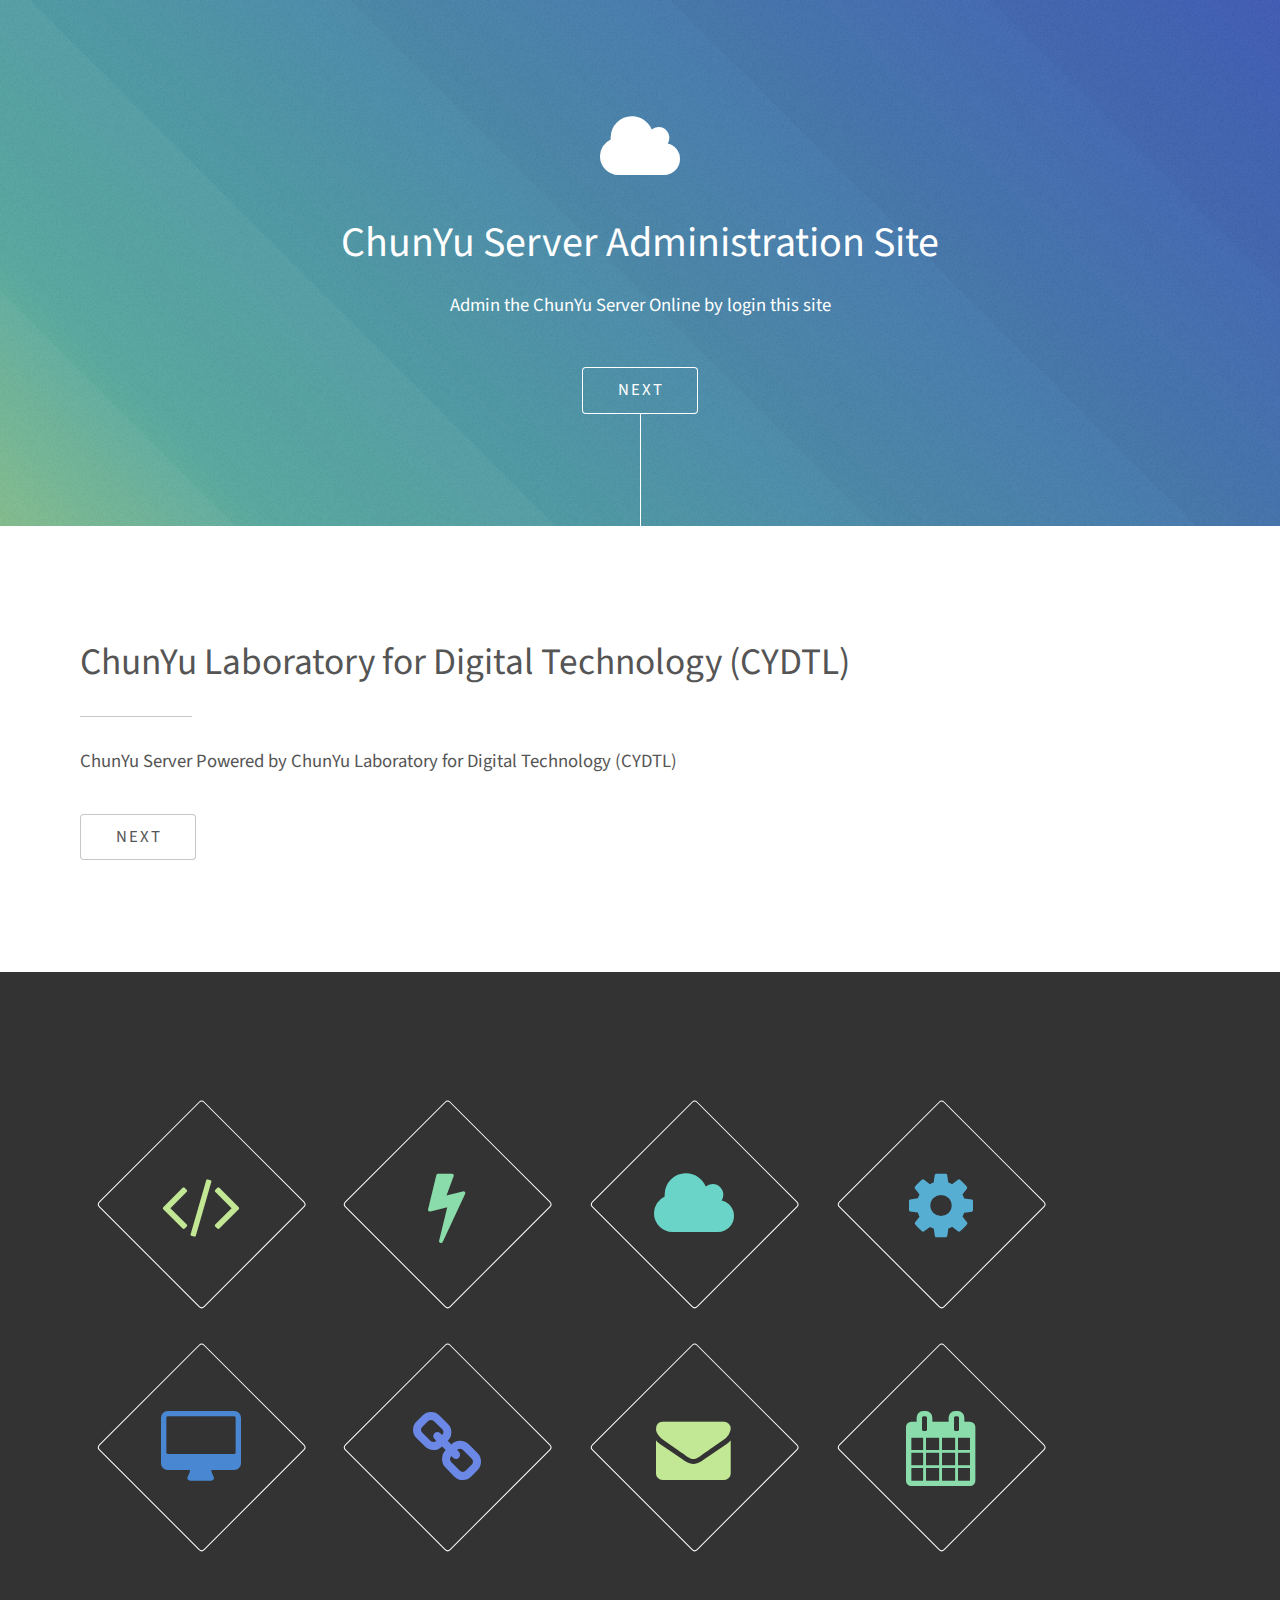
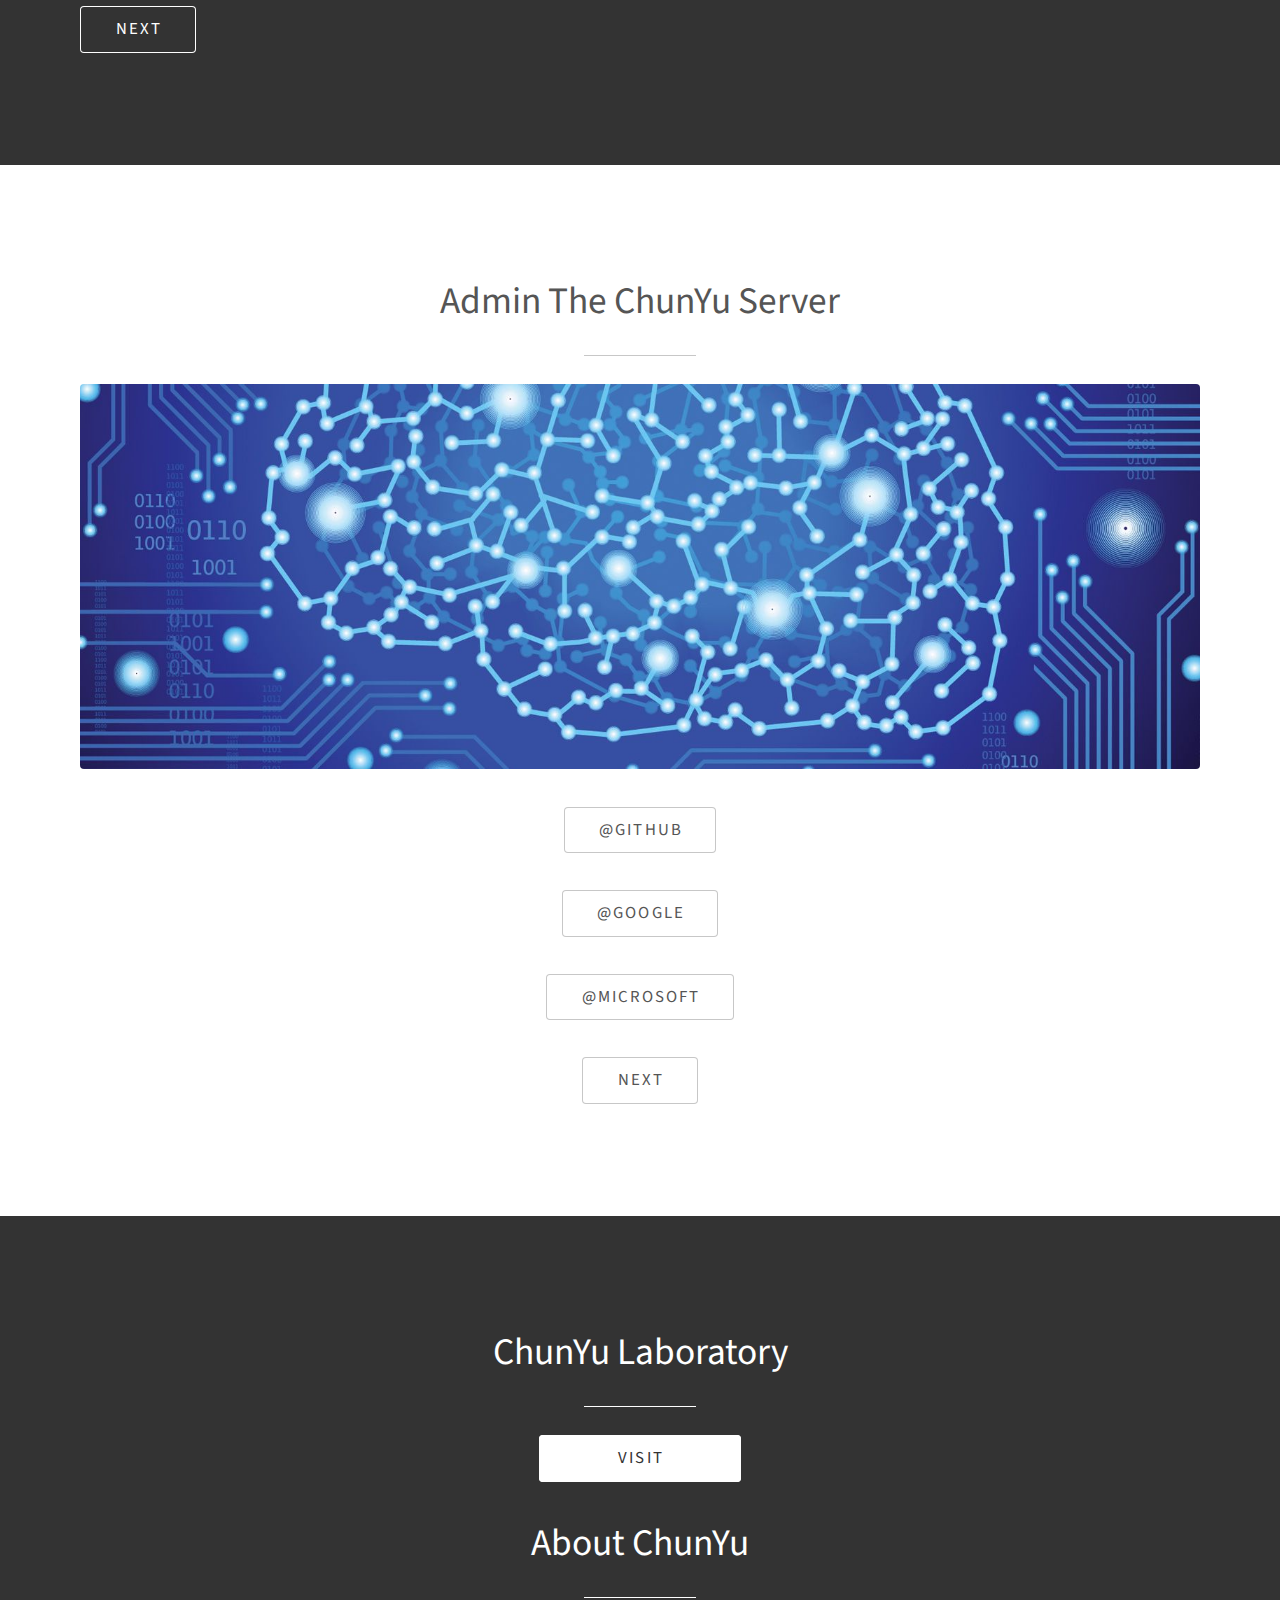
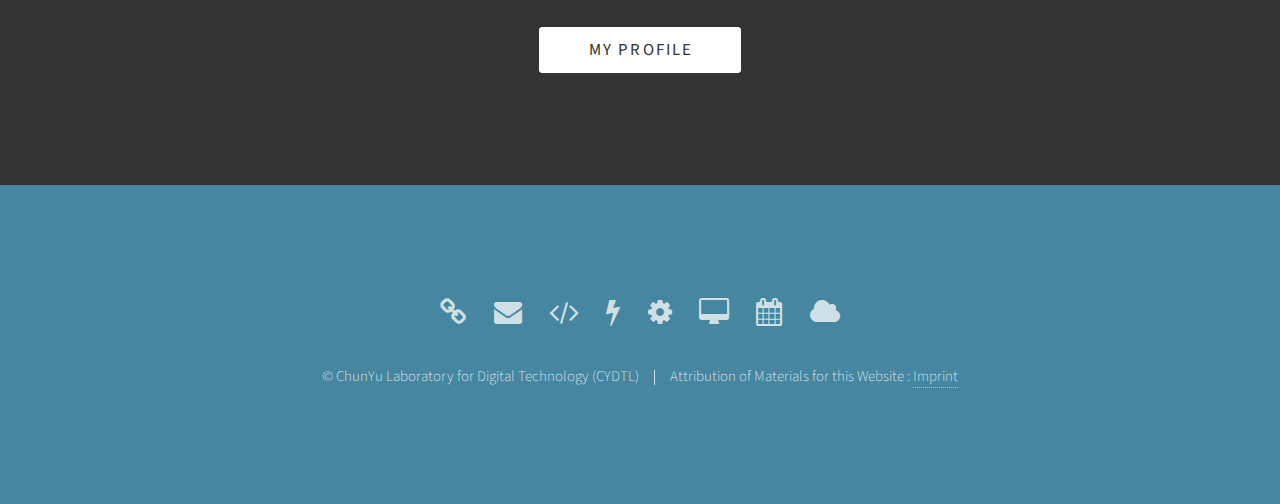
<file: index.html>
<!DOCTYPE HTML>

<html>
    <head>
        <title>ChunYu Server Administration Site</title>
		<meta charset="utf-8" />
		<meta name="viewport" content="width=device-width, initial-scale=1" />
		<!--[if lte IE 8]><script src="assets/js/ie/html5shiv.js"></script><![endif]-->
		<link rel="stylesheet" href="assets/css/main.css" />
		<!--[if lte IE 8]><link rel="stylesheet" href="assets/css/ie8.css" /><![endif]-->
		<!--[if lte IE 9]><link rel="stylesheet" href="assets/css/ie9.css" /><![endif]-->
		<link rel="Shortcut Icon" href="images/favicon.ico"/>
		<link rel="icon" type="image/png" href="images/favicon.png" sizes="512x512">
		<link rel="apple-touch-icon" sizes="512x512" href="images/favicon.png">
    </head>
	<body>
        
		<!-- Header -->
			<section id="header">
				<div class="inner">
					<span class="icon major fa-cloud"></span>
                    			<h1><strong>ChunYu Server Administration Site</strong></h1>
					<p><strong>Admin the ChunYu Server Online by login this site</strong></p>
					<ul class="actions">
						<li><a href="#one" class="button scrolly">next</a></li>
					</ul>
				</div>
			</section>

		<!-- One -->
			<section id="one" class="main style1">
				<div class="container">
					<div class="row 150%">
						<div class="9u 12u$(medium)">
							<header class="major">
								<h2><strong>ChunYu Laboratory for Digital Technology (CYDTL)</strong></h2>
							</header>
                            				<p><strong>ChunYu Server Powered by ChunYu Laboratory for Digital Technology (CYDTL)</strong></p>
						</div>
					</div>
                    			<ul class="actions">
				    		<li><a href="#two" class="button scrolly">next</a></li>
					</ul>
				</div>
			</section>

		<!-- Two -->
			<section id="two" class="main style2">
				<div class="container">
					<div class="row 150%">
						<div class="12u$ 12u$(medium)">
							<ul class="major-icons">
								<li><span class="icon style1 major fa-code"></span></li>
								<li><span class="icon style2 major fa-bolt"></span></li>
								<li><span class="icon style3 major fa-cloud"></span></li>
								<li><span class="icon style4 major fa-cog"></span></li>
								<li><span class="icon style5 major fa-desktop"></span></li>
								<li><span class="icon style6 major fa-link"></span></li>
                                				<li><span class="icon style1 major fa-envelope"></span></li>
                                				<li><span class="icon style2 major fa-calendar"></span></li>
							</ul>
						</div>
                        				<ul class="actions">
				            			<li><a href="#three" class="button scrolly">next</a></li>
                        				</ul>
				    	</div>
                		</div>
			</section>

		<!-- Three -->
			<section id="three" class="main style1 special">
				<div class="container">
					<header class="major">
						<h2><strong>Admin The ChunYu Server</strong></h2>
					</header>
					<div class="row 150%">
						<div class="">
							<span class="image fit"><img src="images/Computer-Science-and-Philosophy.jpg" alt="" /></span>
							<ul class="actions">
								<li><a href="https://github.com/login" class="button">@GitHub</a></li>
							</ul>
							<ul class="actions">
								<li><a href="https://accounts.google.com/" class="button">@Google</a></li>
							</ul>
							<ul class="actions">
								<li><a href="https://login.live.com/" class="button">@Microsoft</a></li>
							</ul>
						</div>
					</div>
                    					<ul class="actions">
								<li><a href="#four" class="button scrolly">next</a></li>
							</ul>
				</div>
			</section>

		<!-- Four -->
			<section id="four" class="main style2 special">
				<div class="container">
                    <header class="major">
						<h2><strong>ChunYu Laboratory</strong></h2>
					</header>
					<ul class="actions uniform">
						<li><a href="https://chunyu-laboratory.github.io/" class="button special">Visit</a></li>
					</ul>
					<header class="major">
						<h2><strong>About ChunYu</strong></h2>
					</header>
					<ul class="actions uniform">
						<li><a href="https://chunyu-laboratory.github.io/profile/index.html" class="button special">My Profile</a></li>
					</ul>

				</div>
			</section>

		
		<!-- Footer -->
			<section id="footer">
				<ul class="icons">
                    		    <li><span class="icon style alt fa-link"></span></li>
                    		    <li><span class="icon alt fa-envelope"></span></li>
                    		    <li><span class="icon style alt fa-code"></span></li>
				    <li><span class="icon style alt fa-bolt"></span></li>
				    <li><span class="icon style alt fa-cog"></span></li>
				    <li><span class="icon style alt fa-desktop"></span></li>
				    <li><span class="icon style alt fa-calendar"></span></li>
                    		    <li><span class="icon style alt fa-cloud"></span></li>
				</ul>
				<ul class="copyright">
					<li>&copy; ChunYu Laboratory for Digital Technology (CYDTL)</li><li>Attribution of Materials for this Website : <a href="imprint.html">Imprint</a></li>
				</ul>
			</section>

		<!-- Scripts -->
			<script src="assets/js/jquery.min.js"></script>
			<script src="assets/js/jquery.scrolly.min.js"></script>
			<script src="assets/js/skel.min.js"></script>
			<script src="assets/js/util.js"></script>
			<!--[if lte IE 8]><script src="assets/js/ie/respond.min.js"></script><![endif]-->
			<script src="assets/js/main.js"></script>

	</body>
</html>
</file>
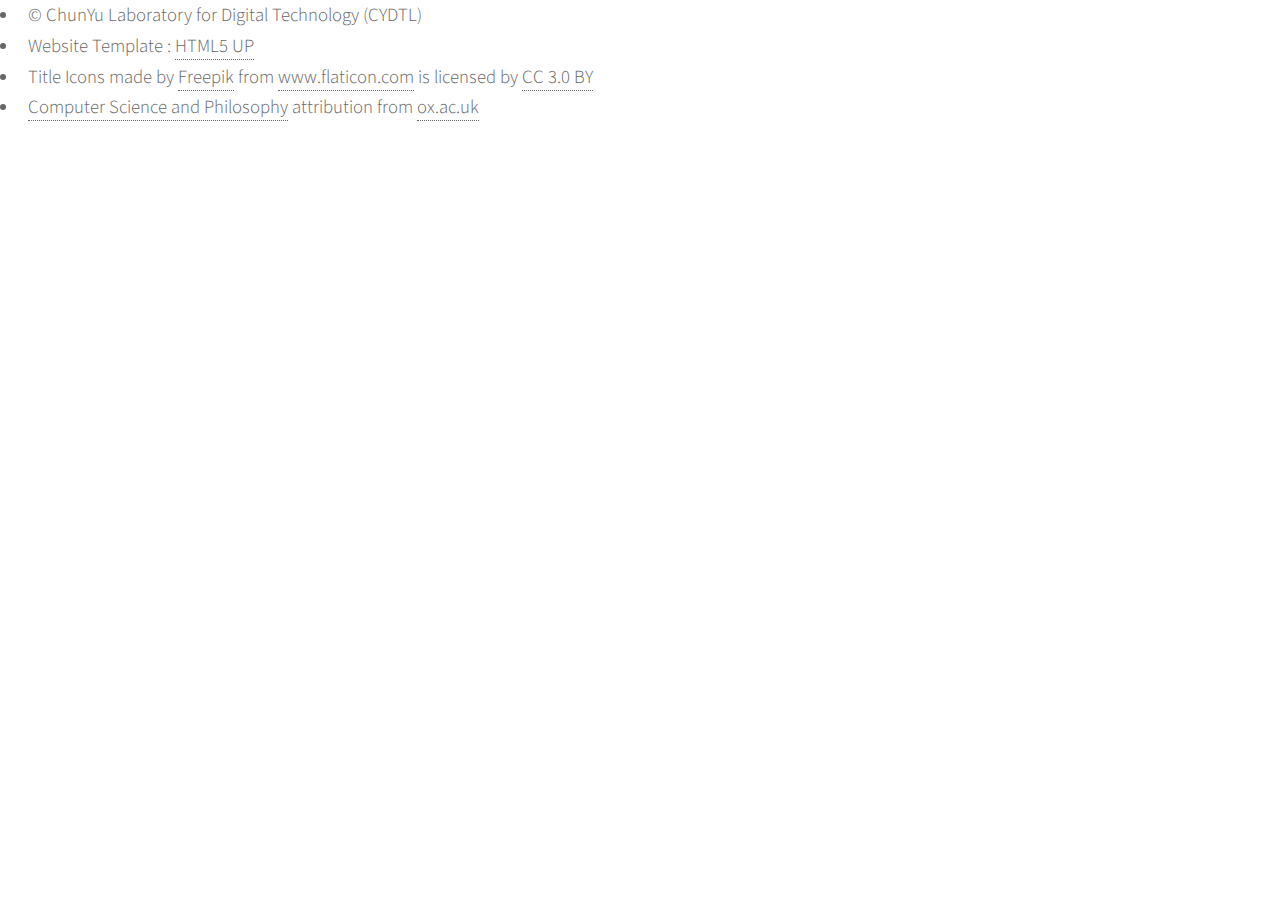
<file: imprint.html>
<!DOCTYPE HTML>

<html>
    <head>
        <title>Imprint</title>
		<meta charset="utf-8" />
		<meta name="viewport" content="width=device-width, initial-scale=1" />
		<!--[if lte IE 8]><script src="assets/js/ie/html5shiv.js"></script><![endif]-->
		<link rel="stylesheet" href="assets/css/main.css" />
		<!--[if lte IE 8]><link rel="stylesheet" href="assets/css/ie8.css" /><![endif]-->
		<!--[if lte IE 9]><link rel="stylesheet" href="assets/css/ie9.css" /><![endif]-->
		<link rel="Shortcut Icon" href="images/favicon.ico"/>
		<link rel="icon" type="image/png" href="images/favicon.png" sizes="512x512">
		<link rel="apple-touch-icon" sizes="512x512" href="images/favicon.png">
    </head>
	<body>
        
			<ul class="copyright">
				<li>&copy; ChunYu Laboratory for Digital Technology (CYDTL)</li>
				<li>Website Template : <a href="https://html5up.net">HTML5 UP</a></li>
				<li>
					<div>Title Icons made by <a href="http://www.freepik.com" title="Freepik">Freepik</a> from <a href="https://www.flaticon.com/" title="Flaticon">www.flaticon.com</a> is licensed by <a href="http://creativecommons.org/licenses/by/3.0/" title="Creative Commons BY 3.0" target="_blank">CC 3.0 BY</a>
					</div>
				</li>
				<li>
					<a href="images/Computer-Science-and-Philosophy.jpg">Computer Science and Philosophy</a> attribution from <a href="https://www.ox.ac.uk/sites/files/oxford/styles/ow_large_feature/public/field/field_image_main/Computer-Science-and-Philosophy.jpg?itok=myM4SaUA">ox.ac.uk</a>
				</li>
			</ul>

	</body>
</html>
</file>
<file: assets/css/ie8.css>
/* Basic */

	hr {
		border-bottom: solid 1px #ccc;
	}

	blockquote {
		border-left: solid 4px #ccc;
	}

	code {
		border: solid 1px #ccc;
	}

/* Section/Article */

	header.major:after {
		background: #ccc;
	}

/* Form */

	input[type="text"],
	input[type="password"],
	input[type="email"],
	select,
	textarea {
		-ms-behavior: url("assets/js/ie/PIE.htc");
		border: solid 1px #ccc;
		position: relative;
	}

/* List */

	ul.alt li {
		border-top: solid 1px #ccc;
	}

	ul.major-icons li .icon {
		-ms-behavior: url("assets/js/ie/PIE.htc");
		border: solid 1px #ccc;
		position: relative;
	}

/* Table */

	table thead {
		border-bottom: solid 1px #ccc;
	}

	table tfoot {
		border-top: solid 1px #ccc;
	}

	table.alt tbody tr td {
		border: solid 1px #ccc;
		border-left-width: 0;
		border-top-width: 0;
	}

/* Button */

	input[type="submit"],
	input[type="reset"],
	input[type="button"],
	button,
	.button {
		-ms-behavior: url("assets/js/ie/PIE.htc");
		border: solid 1px #ccc;
		position: relative;
	}

/* Image */

	.image {
		-ms-behavior: url("assets/js/ie/PIE.htc");
	}

		.image img {
			-ms-behavior: url("assets/js/ie/PIE.htc");
			position: relative;
		}

/* Main */

	.main.style2 {
		background-color: #333;
		color: #ffffff;
		-ms-behavior: url("assets/js/ie/backgroundsize.min.htc");
		background-image: url("../../images/header.jpg");
		background-size: cover;
		position: relative;
	}

		.main.style2 a {
			border-bottom-color: #ffffff;
		}

			.main.style2 a:hover {
				color: #ffffff;
			}

		.main.style2 h1, .main.style2 h2, .main.style2 h3, .main.style2 h4, .main.style2 h5, .main.style2 h6, .main.style2 strong, .main.style2 b {
			color: #ffffff;
		}

		.main.style2 header p {
			color: #ffffff;
		}

		.main.style2 header.major:after {
			background: #ffffff;
		}

		.main.style2 input[type="submit"],
		.main.style2 input[type="reset"],
		.main.style2 input[type="button"],
		.main.style2 button,
		.main.style2 .button {
			border: solid 1px #ffffff !important;
			color: #ffffff !important;
		}

			.main.style2 input[type="submit"]:hover,
			.main.style2 input[type="reset"]:hover,
			.main.style2 input[type="button"]:hover,
			.main.style2 button:hover,
			.main.style2 .button:hover {
				background-color: transparent;
			}

			.main.style2 input[type="submit"]:active,
			.main.style2 input[type="reset"]:active,
			.main.style2 input[type="button"]:active,
			.main.style2 button:active,
			.main.style2 .button:active {
				background-color: transparent;
			}

			.main.style2 input[type="submit"].special,
			.main.style2 input[type="reset"].special,
			.main.style2 input[type="button"].special,
			.main.style2 button.special,
			.main.style2 .button.special {
				background-color: #ffffff;
				border: solid 1px #ffffff !important;
				color: #333 !important;
			}

				.main.style2 input[type="submit"].special:hover,
				.main.style2 input[type="reset"].special:hover,
				.main.style2 input[type="button"].special:hover,
				.main.style2 button.special:hover,
				.main.style2 .button.special:hover {
					background-color: transparent !important;
					color: #ffffff !important;
				}

				.main.style2 input[type="submit"].special:active,
				.main.style2 input[type="reset"].special:active,
				.main.style2 input[type="button"].special:active,
				.main.style2 button.special:active,
				.main.style2 .button.special:active {
					background-color: transparent !important;
				}

		.main.style2 ul.major-icons li .icon {
			border-color: #ffffff;
		}

		.main.style2 .icon.major {
			color: #ffffff;
		}

		.main.style2:before {
			background-image: url("images/overlay1.png");
			content: '';
			height: 100%;
			left: 0;
			position: absolute;
			top: 0;
			width: 100%;
		}

		.main.style2 > * {
			position: relative;
			z-index: 1;
		}

/* Header */

	#header {
		background-color: #4686a0;
		color: #ffffff;
	}

		#header a {
			border-bottom-color: #ffffff;
		}

			#header a:hover {
				color: #ffffff;
			}

		#header h1, #header h2, #header h3, #header h4, #header h5, #header h6, #header strong, #header b {
			color: #ffffff;
		}

		#header header p {
			color: #ffffff;
		}

		#header header.major:after {
			background: #ffffff;
		}

		#header input[type="submit"],
		#header input[type="reset"],
		#header input[type="button"],
		#header button,
		#header .button {
			border: solid 1px #ffffff !important;
			color: #ffffff !important;
		}

			#header input[type="submit"]:hover,
			#header input[type="reset"]:hover,
			#header input[type="button"]:hover,
			#header button:hover,
			#header .button:hover {
				background-color: transparent;
			}

			#header input[type="submit"]:active,
			#header input[type="reset"]:active,
			#header input[type="button"]:active,
			#header button:active,
			#header .button:active {
				background-color: transparent;
			}

			#header input[type="submit"].special,
			#header input[type="reset"].special,
			#header input[type="button"].special,
			#header button.special,
			#header .button.special {
				background-color: #ffffff;
				border: solid 1px #ffffff !important;
				color: #4686a0 !important;
			}

				#header input[type="submit"].special:hover,
				#header input[type="reset"].special:hover,
				#header input[type="button"].special:hover,
				#header button.special:hover,
				#header .button.special:hover {
					background-color: transparent !important;
					color: #ffffff !important;
				}

				#header input[type="submit"].special:active,
				#header input[type="reset"].special:active,
				#header input[type="button"].special:active,
				#header button.special:active,
				#header .button.special:active {
					background-color: transparent !important;
				}

		#header ul.major-icons li .icon {
			border-color: #ffffff;
		}

		#header .icon.major {
			color: #ffffff;
		}

/* Footer */

	#footer {
		background-color: #4686a0;
		color: #ffffff;
	}

		#footer a {
			border-bottom-color: #ffffff;
		}

			#footer a:hover {
				color: #ffffff;
			}

		#footer h1, #footer h2, #footer h3, #footer h4, #footer h5, #footer h6, #footer strong, #footer b {
			color: #ffffff;
		}

		#footer header p {
			color: #ffffff;
		}

		#footer header.major:after {
			background: #ffffff;
		}

		#footer input[type="submit"],
		#footer input[type="reset"],
		#footer input[type="button"],
		#footer button,
		#footer .button {
			border: solid 1px #ffffff !important;
			color: #ffffff !important;
		}

			#footer input[type="submit"]:hover,
			#footer input[type="reset"]:hover,
			#footer input[type="button"]:hover,
			#footer button:hover,
			#footer .button:hover {
				background-color: transparent;
			}

			#footer input[type="submit"]:active,
			#footer input[type="reset"]:active,
			#footer input[type="button"]:active,
			#footer button:active,
			#footer .button:active {
				background-color: transparent;
			}

			#footer input[type="submit"].special,
			#footer input[type="reset"].special,
			#footer input[type="button"].special,
			#footer button.special,
			#footer .button.special {
				background-color: #ffffff;
				border: solid 1px #ffffff !important;
				color: #4686a0 !important;
			}

				#footer input[type="submit"].special:hover,
				#footer input[type="reset"].special:hover,
				#footer input[type="button"].special:hover,
				#footer button.special:hover,
				#footer .button.special:hover {
					background-color: transparent !important;
					color: #ffffff !important;
				}

				#footer input[type="submit"].special:active,
				#footer input[type="reset"].special:active,
				#footer input[type="button"].special:active,
				#footer button.special:active,
				#footer .button.special:active {
					background-color: transparent !important;
				}

		#footer ul.major-icons li .icon {
			border-color: #ffffff;
		}

		#footer .icon.major {
			color: #ffffff;
		}
</file>
<file: assets/css/ie9.css>
/* Header */

	#header {
		background-image: none;
		filter: progid:DXImageTransform.Microsoft.Gradient(startColorStr="#4fa49a", endColorStr="#4361c2", GradientType=1);
		position: relative;
	}

		#header:before {
			background-image: url("images/overlay2.png"), url("images/overlay3.svg");
			background-position: top left,							center center;
			background-size: auto,								cover;
			content: '';
			height: 100%;
			left: 0;
			position: absolute;
			top: 0;
			width: 100%;
		}

		#header > * {
			position: relative;
			z-index: 1;
		}

/* Footer */

	#footer {
		background-image: none;
		filter: progid:DXImageTransform.Microsoft.Gradient(startColorStr="#4361c2", endColorStr="#4fa49a", GradientType=1);
		position: relative;
	}

		#footer:before {
			background-image: url("images/overlay2.png"), url("images/overlay4.svg");
			background-position: top left,							center center;
			background-size: auto,								cover;
			content: '';
			height: 100%;
			left: 0;
			position: absolute;
			top: 0;
			width: 100%;
		}

		#footer > * {
			position: relative;
			z-index: 1;
		}
</file>
<file: assets/css/main.css>
@import url("font-awesome.min.css");
@import url("https://fonts.googleapis.com/css?family=Source+Sans+Pro:300,300italic,400,400italic");


	html, body, div, span, applet, object, iframe, h1, h2, h3, h4, h5, h6, p, blockquote, pre, a, abbr, acronym, address, big, cite, code, del, dfn, em, img, ins, kbd, q, s, samp, small, strike, strong, sub, sup, tt, var, b, u, i, center, dl, dt, dd, ol, ul, li, fieldset, form, label, legend, table, caption, tbody, tfoot, thead, tr, th, td, article, aside, canvas, details, embed, figure, figcaption, footer, header, hgroup, menu, nav, output, ruby, section, summary, time, mark, audio, video {
		margin: 0;
		padding: 0;
		border: 0;
		font-size: 100%;
		font: inherit;
		vertical-align: baseline;
	}

	article, aside, details, figcaption, figure, footer, header, hgroup, menu, nav, section {
		display: block;
	}

	body {
		line-height: 1;
	}

	ol, ul {
		list-style: none;
	}

	blockquote, q {
		quotes: none;
	}

	blockquote:before, blockquote:after, q:before, q:after {
		content: '';
		content: none;
	}

	table {
		border-collapse: collapse;
		border-spacing: 0;
	}

	body {
		-webkit-text-size-adjust: none;
	}

/* Box Model */

	*, *:before, *:after {
		-moz-box-sizing: border-box;
		-webkit-box-sizing: border-box;
		box-sizing: border-box;
	}

/* Containers */

	.container {
		margin-left: auto;
		margin-right: auto;
	}

	.container.\31 25\25 {
		width: 100%;
		max-width: 75em;
		min-width: 60em;
	}

	.container.\37 5\25 {
		width: 45em;
	}

	.container.\35 0\25 {
		width: 30em;
	}

	.container.\32 5\25 {
		width: 15em;
	}

	.container {
		width: 60em;
	}

	@media screen and (max-width: 1680px) {

		.container.\31 25\25 {
			width: 100%;
			max-width: 75em;
			min-width: 60em;
		}

		.container.\37 5\25 {
			width: 45em;
		}

		.container.\35 0\25 {
			width: 30em;
		}

		.container.\32 5\25 {
			width: 15em;
		}

		.container {
			width: 60em;
		}

	}

	@media screen and (max-width: 1140px) {

		.container.\31 25\25 {
			width: 100%;
			max-width: 112.5%;
			min-width: 90%;
		}

		.container.\37 5\25 {
			width: 67.5%;
		}

		.container.\35 0\25 {
			width: 45%;
		}

		.container.\32 5\25 {
			width: 22.5%;
		}

		.container {
			width: 90%;
		}

	}

	@media screen and (max-width: 980px) {

		.container.\31 25\25 {
			width: 100%;
			max-width: 125%;
			min-width: 100%;
		}

		.container.\37 5\25 {
			width: 75%;
		}

		.container.\35 0\25 {
			width: 50%;
		}

		.container.\32 5\25 {
			width: 25%;
		}

		.container {
			width: 100% !important;
		}

	}

	@media screen and (max-width: 736px) {

		.container.\31 25\25 {
			width: 100%;
			max-width: 125%;
			min-width: 100%;
		}

		.container.\37 5\25 {
			width: 75%;
		}

		.container.\35 0\25 {
			width: 50%;
		}

		.container.\32 5\25 {
			width: 25%;
		}

		.container {
			width: 100% !important;
		}

	}

	@media screen and (max-width: 480px) {

		.container.\31 25\25 {
			width: 100%;
			max-width: 125%;
			min-width: 100%;
		}

		.container.\37 5\25 {
			width: 75%;
		}

		.container.\35 0\25 {
			width: 50%;
		}

		.container.\32 5\25 {
			width: 25%;
		}

		.container {
			width: 100% !important;
		}

	}

	@media screen and (max-width: 320px) {

		.container.\31 25\25 {
			width: 100%;
			max-width: 125%;
			min-width: 100%;
		}

		.container.\37 5\25 {
			width: 75%;
		}

		.container.\35 0\25 {
			width: 50%;
		}

		.container.\32 5\25 {
			width: 25%;
		}

		.container {
			width: 100% !important;
		}

	}

/* Grid */

	.row {
		border-bottom: solid 1px transparent;
		-moz-box-sizing: border-box;
		-webkit-box-sizing: border-box;
		box-sizing: border-box;
	}

	.row > * {
		float: left;
		-moz-box-sizing: border-box;
		-webkit-box-sizing: border-box;
		box-sizing: border-box;
	}

	.row:after, .row:before {
		content: '';
		display: block;
		clear: both;
		height: 0;
	}

	.row.uniform > * > :first-child {
		margin-top: 0;
	}

	.row.uniform > * > :last-child {
		margin-bottom: 0;
	}

	.row.\30 \25 > * {
		padding: 0 0 0 0em;
	}

	.row.\30 \25 {
		margin: 0 0 -1px 0em;
	}

	.row.uniform.\30 \25 > * {
		padding: 0em 0 0 0em;
	}

	.row.uniform.\30 \25 {
		margin: 0em 0 -1px 0em;
	}

	.row > * {
		padding: 0 0 0 2em;
	}

	.row {
		margin: 0 0 -1px -2em;
	}

	.row.uniform > * {
		padding: 2em 0 0 2em;
	}

	.row.uniform {
		margin: -2em 0 -1px -2em;
	}

	.row.\32 00\25 > * {
		padding: 0 0 0 4em;
	}

	.row.\32 00\25 {
		margin: 0 0 -1px -4em;
	}

	.row.uniform.\32 00\25 > * {
		padding: 4em 0 0 4em;
	}

	.row.uniform.\32 00\25 {
		margin: -4em 0 -1px -4em;
	}

	.row.\31 50\25 > * {
		padding: 0 0 0 3em;
	}

	.row.\31 50\25 {
		margin: 0 0 -1px -3em;
	}

	.row.uniform.\31 50\25 > * {
		padding: 3em 0 0 3em;
	}

	.row.uniform.\31 50\25 {
		margin: -3em 0 -1px -3em;
	}

	.row.\35 0\25 > * {
		padding: 0 0 0 1em;
	}

	.row.\35 0\25 {
		margin: 0 0 -1px -1em;
	}

	.row.uniform.\35 0\25 > * {
		padding: 1em 0 0 1em;
	}

	.row.uniform.\35 0\25 {
		margin: -1em 0 -1px -1em;
	}

	.row.\32 5\25 > * {
		padding: 0 0 0 0.5em;
	}

	.row.\32 5\25 {
		margin: 0 0 -1px -0.5em;
	}

	.row.uniform.\32 5\25 > * {
		padding: 0.5em 0 0 0.5em;
	}

	.row.uniform.\32 5\25 {
		margin: -0.5em 0 -1px -0.5em;
	}

	.\31 2u, .\31 2u\24 {
		width: 100%;
		clear: none;
		margin-left: 0;
	}

	.\31 1u, .\31 1u\24 {
		width: 91.6666666667%;
		clear: none;
		margin-left: 0;
	}

	.\31 0u, .\31 0u\24 {
		width: 83.3333333333%;
		clear: none;
		margin-left: 0;
	}

	.\39 u, .\39 u\24 {
		width: 75%;
		clear: none;
		margin-left: 0;
	}

	.\38 u, .\38 u\24 {
		width: 66.6666666667%;
		clear: none;
		margin-left: 0;
	}

	.\37 u, .\37 u\24 {
		width: 58.3333333333%;
		clear: none;
		margin-left: 0;
	}

	.\36 u, .\36 u\24 {
		width: 50%;
		clear: none;
		margin-left: 0;
	}

	.\35 u, .\35 u\24 {
		width: 41.6666666667%;
		clear: none;
		margin-left: 0;
	}

	.\34 u, .\34 u\24 {
		width: 33.3333333333%;
		clear: none;
		margin-left: 0;
	}

	.\33 u, .\33 u\24 {
		width: 25%;
		clear: none;
		margin-left: 0;
	}

	.\32 u, .\32 u\24 {
		width: 16.6666666667%;
		clear: none;
		margin-left: 0;
	}

	.\31 u, .\31 u\24 {
		width: 8.3333333333%;
		clear: none;
		margin-left: 0;
	}

	.\31 2u\24 + *,
	.\31 1u\24 + *,
	.\31 0u\24 + *,
	.\39 u\24 + *,
	.\38 u\24 + *,
	.\37 u\24 + *,
	.\36 u\24 + *,
	.\35 u\24 + *,
	.\34 u\24 + *,
	.\33 u\24 + *,
	.\32 u\24 + *,
	.\31 u\24 + * {
		clear: left;
	}

	.\-11u {
		margin-left: 91.66667%;
	}

	.\-10u {
		margin-left: 83.33333%;
	}

	.\-9u {
		margin-left: 75%;
	}

	.\-8u {
		margin-left: 66.66667%;
	}

	.\-7u {
		margin-left: 58.33333%;
	}

	.\-6u {
		margin-left: 50%;
	}

	.\-5u {
		margin-left: 41.66667%;
	}

	.\-4u {
		margin-left: 33.33333%;
	}

	.\-3u {
		margin-left: 25%;
	}

	.\-2u {
		margin-left: 16.66667%;
	}

	.\-1u {
		margin-left: 8.33333%;
	}

	@media screen and (max-width: 1680px) {

		.row > * {
			padding: 0 0 0 2em;
		}

		.row {
			margin: 0 0 -1px -2em;
		}

		.row.uniform > * {
			padding: 2em 0 0 2em;
		}

		.row.uniform {
			margin: -2em 0 -1px -2em;
		}

		.row.\32 00\25 > * {
			padding: 0 0 0 4em;
		}

		.row.\32 00\25 {
			margin: 0 0 -1px -4em;
		}

		.row.uniform.\32 00\25 > * {
			padding: 4em 0 0 4em;
		}

		.row.uniform.\32 00\25 {
			margin: -4em 0 -1px -4em;
		}

		.row.\31 50\25 > * {
			padding: 0 0 0 3em;
		}

		.row.\31 50\25 {
			margin: 0 0 -1px -3em;
		}

		.row.uniform.\31 50\25 > * {
			padding: 3em 0 0 3em;
		}

		.row.uniform.\31 50\25 {
			margin: -3em 0 -1px -3em;
		}

		.row.\35 0\25 > * {
			padding: 0 0 0 1em;
		}

		.row.\35 0\25 {
			margin: 0 0 -1px -1em;
		}

		.row.uniform.\35 0\25 > * {
			padding: 1em 0 0 1em;
		}

		.row.uniform.\35 0\25 {
			margin: -1em 0 -1px -1em;
		}

		.row.\32 5\25 > * {
			padding: 0 0 0 0.5em;
		}

		.row.\32 5\25 {
			margin: 0 0 -1px -0.5em;
		}

		.row.uniform.\32 5\25 > * {
			padding: 0.5em 0 0 0.5em;
		}

		.row.uniform.\32 5\25 {
			margin: -0.5em 0 -1px -0.5em;
		}

		.\31 2u\28xlarge\29, .\31 2u\24\28xlarge\29 {
			width: 100%;
			clear: none;
			margin-left: 0;
		}

		.\31 1u\28xlarge\29, .\31 1u\24\28xlarge\29 {
			width: 91.6666666667%;
			clear: none;
			margin-left: 0;
		}

		.\31 0u\28xlarge\29, .\31 0u\24\28xlarge\29 {
			width: 83.3333333333%;
			clear: none;
			margin-left: 0;
		}

		.\39 u\28xlarge\29, .\39 u\24\28xlarge\29 {
			width: 75%;
			clear: none;
			margin-left: 0;
		}

		.\38 u\28xlarge\29, .\38 u\24\28xlarge\29 {
			width: 66.6666666667%;
			clear: none;
			margin-left: 0;
		}

		.\37 u\28xlarge\29, .\37 u\24\28xlarge\29 {
			width: 58.3333333333%;
			clear: none;
			margin-left: 0;
		}

		.\36 u\28xlarge\29, .\36 u\24\28xlarge\29 {
			width: 50%;
			clear: none;
			margin-left: 0;
		}

		.\35 u\28xlarge\29, .\35 u\24\28xlarge\29 {
			width: 41.6666666667%;
			clear: none;
			margin-left: 0;
		}

		.\34 u\28xlarge\29, .\34 u\24\28xlarge\29 {
			width: 33.3333333333%;
			clear: none;
			margin-left: 0;
		}

		.\33 u\28xlarge\29, .\33 u\24\28xlarge\29 {
			width: 25%;
			clear: none;
			margin-left: 0;
		}

		.\32 u\28xlarge\29, .\32 u\24\28xlarge\29 {
			width: 16.6666666667%;
			clear: none;
			margin-left: 0;
		}

		.\31 u\28xlarge\29, .\31 u\24\28xlarge\29 {
			width: 8.3333333333%;
			clear: none;
			margin-left: 0;
		}

		.\31 2u\24\28xlarge\29 + *,
		.\31 1u\24\28xlarge\29 + *,
		.\31 0u\24\28xlarge\29 + *,
		.\39 u\24\28xlarge\29 + *,
		.\38 u\24\28xlarge\29 + *,
		.\37 u\24\28xlarge\29 + *,
		.\36 u\24\28xlarge\29 + *,
		.\35 u\24\28xlarge\29 + *,
		.\34 u\24\28xlarge\29 + *,
		.\33 u\24\28xlarge\29 + *,
		.\32 u\24\28xlarge\29 + *,
		.\31 u\24\28xlarge\29 + * {
			clear: left;
		}

		.\-11u\28xlarge\29 {
			margin-left: 91.66667%;
		}

		.\-10u\28xlarge\29 {
			margin-left: 83.33333%;
		}

		.\-9u\28xlarge\29 {
			margin-left: 75%;
		}

		.\-8u\28xlarge\29 {
			margin-left: 66.66667%;
		}

		.\-7u\28xlarge\29 {
			margin-left: 58.33333%;
		}

		.\-6u\28xlarge\29 {
			margin-left: 50%;
		}

		.\-5u\28xlarge\29 {
			margin-left: 41.66667%;
		}

		.\-4u\28xlarge\29 {
			margin-left: 33.33333%;
		}

		.\-3u\28xlarge\29 {
			margin-left: 25%;
		}

		.\-2u\28xlarge\29 {
			margin-left: 16.66667%;
		}

		.\-1u\28xlarge\29 {
			margin-left: 8.33333%;
		}

	}

	@media screen and (max-width: 1140px) {

		.row > * {
			padding: 0 0 0 1.5em;
		}

		.row {
			margin: 0 0 -1px -1.5em;
		}

		.row.uniform > * {
			padding: 1.5em 0 0 1.5em;
		}

		.row.uniform {
			margin: -1.5em 0 -1px -1.5em;
		}

		.row.\32 00\25 > * {
			padding: 0 0 0 3em;
		}

		.row.\32 00\25 {
			margin: 0 0 -1px -3em;
		}

		.row.uniform.\32 00\25 > * {
			padding: 3em 0 0 3em;
		}

		.row.uniform.\32 00\25 {
			margin: -3em 0 -1px -3em;
		}

		.row.\31 50\25 > * {
			padding: 0 0 0 2.25em;
		}

		.row.\31 50\25 {
			margin: 0 0 -1px -2.25em;
		}

		.row.uniform.\31 50\25 > * {
			padding: 2.25em 0 0 2.25em;
		}

		.row.uniform.\31 50\25 {
			margin: -2.25em 0 -1px -2.25em;
		}

		.row.\35 0\25 > * {
			padding: 0 0 0 0.75em;
		}

		.row.\35 0\25 {
			margin: 0 0 -1px -0.75em;
		}

		.row.uniform.\35 0\25 > * {
			padding: 0.75em 0 0 0.75em;
		}

		.row.uniform.\35 0\25 {
			margin: -0.75em 0 -1px -0.75em;
		}

		.row.\32 5\25 > * {
			padding: 0 0 0 0.375em;
		}

		.row.\32 5\25 {
			margin: 0 0 -1px -0.375em;
		}

		.row.uniform.\32 5\25 > * {
			padding: 0.375em 0 0 0.375em;
		}

		.row.uniform.\32 5\25 {
			margin: -0.375em 0 -1px -0.375em;
		}

		.\31 2u\28large\29, .\31 2u\24\28large\29 {
			width: 100%;
			clear: none;
			margin-left: 0;
		}

		.\31 1u\28large\29, .\31 1u\24\28large\29 {
			width: 91.6666666667%;
			clear: none;
			margin-left: 0;
		}

		.\31 0u\28large\29, .\31 0u\24\28large\29 {
			width: 83.3333333333%;
			clear: none;
			margin-left: 0;
		}

		.\39 u\28large\29, .\39 u\24\28large\29 {
			width: 75%;
			clear: none;
			margin-left: 0;
		}

		.\38 u\28large\29, .\38 u\24\28large\29 {
			width: 66.6666666667%;
			clear: none;
			margin-left: 0;
		}

		.\37 u\28large\29, .\37 u\24\28large\29 {
			width: 58.3333333333%;
			clear: none;
			margin-left: 0;
		}

		.\36 u\28large\29, .\36 u\24\28large\29 {
			width: 50%;
			clear: none;
			margin-left: 0;
		}

		.\35 u\28large\29, .\35 u\24\28large\29 {
			width: 41.6666666667%;
			clear: none;
			margin-left: 0;
		}

		.\34 u\28large\29, .\34 u\24\28large\29 {
			width: 33.3333333333%;
			clear: none;
			margin-left: 0;
		}

		.\33 u\28large\29, .\33 u\24\28large\29 {
			width: 25%;
			clear: none;
			margin-left: 0;
		}

		.\32 u\28large\29, .\32 u\24\28large\29 {
			width: 16.6666666667%;
			clear: none;
			margin-left: 0;
		}

		.\31 u\28large\29, .\31 u\24\28large\29 {
			width: 8.3333333333%;
			clear: none;
			margin-left: 0;
		}

		.\31 2u\24\28large\29 + *,
		.\31 1u\24\28large\29 + *,
		.\31 0u\24\28large\29 + *,
		.\39 u\24\28large\29 + *,
		.\38 u\24\28large\29 + *,
		.\37 u\24\28large\29 + *,
		.\36 u\24\28large\29 + *,
		.\35 u\24\28large\29 + *,
		.\34 u\24\28large\29 + *,
		.\33 u\24\28large\29 + *,
		.\32 u\24\28large\29 + *,
		.\31 u\24\28large\29 + * {
			clear: left;
		}

		.\-11u\28large\29 {
			margin-left: 91.66667%;
		}

		.\-10u\28large\29 {
			margin-left: 83.33333%;
		}

		.\-9u\28large\29 {
			margin-left: 75%;
		}

		.\-8u\28large\29 {
			margin-left: 66.66667%;
		}

		.\-7u\28large\29 {
			margin-left: 58.33333%;
		}

		.\-6u\28large\29 {
			margin-left: 50%;
		}

		.\-5u\28large\29 {
			margin-left: 41.66667%;
		}

		.\-4u\28large\29 {
			margin-left: 33.33333%;
		}

		.\-3u\28large\29 {
			margin-left: 25%;
		}

		.\-2u\28large\29 {
			margin-left: 16.66667%;
		}

		.\-1u\28large\29 {
			margin-left: 8.33333%;
		}

	}

	@media screen and (max-width: 980px) {

		.row > * {
			padding: 0 0 0 1.5em;
		}

		.row {
			margin: 0 0 -1px -1.5em;
		}

		.row.uniform > * {
			padding: 1.5em 0 0 1.5em;
		}

		.row.uniform {
			margin: -1.5em 0 -1px -1.5em;
		}

		.row.\32 00\25 > * {
			padding: 0 0 0 3em;
		}

		.row.\32 00\25 {
			margin: 0 0 -1px -3em;
		}

		.row.uniform.\32 00\25 > * {
			padding: 3em 0 0 3em;
		}

		.row.uniform.\32 00\25 {
			margin: -3em 0 -1px -3em;
		}

		.row.\31 50\25 > * {
			padding: 0 0 0 2.25em;
		}

		.row.\31 50\25 {
			margin: 0 0 -1px -2.25em;
		}

		.row.uniform.\31 50\25 > * {
			padding: 2.25em 0 0 2.25em;
		}

		.row.uniform.\31 50\25 {
			margin: -2.25em 0 -1px -2.25em;
		}

		.row.\35 0\25 > * {
			padding: 0 0 0 0.75em;
		}

		.row.\35 0\25 {
			margin: 0 0 -1px -0.75em;
		}

		.row.uniform.\35 0\25 > * {
			padding: 0.75em 0 0 0.75em;
		}

		.row.uniform.\35 0\25 {
			margin: -0.75em 0 -1px -0.75em;
		}

		.row.\32 5\25 > * {
			padding: 0 0 0 0.375em;
		}

		.row.\32 5\25 {
			margin: 0 0 -1px -0.375em;
		}

		.row.uniform.\32 5\25 > * {
			padding: 0.375em 0 0 0.375em;
		}

		.row.uniform.\32 5\25 {
			margin: -0.375em 0 -1px -0.375em;
		}

		.\31 2u\28medium\29, .\31 2u\24\28medium\29 {
			width: 100%;
			clear: none;
			margin-left: 0;
		}

		.\31 1u\28medium\29, .\31 1u\24\28medium\29 {
			width: 91.6666666667%;
			clear: none;
			margin-left: 0;
		}

		.\31 0u\28medium\29, .\31 0u\24\28medium\29 {
			width: 83.3333333333%;
			clear: none;
			margin-left: 0;
		}

		.\39 u\28medium\29, .\39 u\24\28medium\29 {
			width: 75%;
			clear: none;
			margin-left: 0;
		}

		.\38 u\28medium\29, .\38 u\24\28medium\29 {
			width: 66.6666666667%;
			clear: none;
			margin-left: 0;
		}

		.\37 u\28medium\29, .\37 u\24\28medium\29 {
			width: 58.3333333333%;
			clear: none;
			margin-left: 0;
		}

		.\36 u\28medium\29, .\36 u\24\28medium\29 {
			width: 50%;
			clear: none;
			margin-left: 0;
		}

		.\35 u\28medium\29, .\35 u\24\28medium\29 {
			width: 41.6666666667%;
			clear: none;
			margin-left: 0;
		}

		.\34 u\28medium\29, .\34 u\24\28medium\29 {
			width: 33.3333333333%;
			clear: none;
			margin-left: 0;
		}

		.\33 u\28medium\29, .\33 u\24\28medium\29 {
			width: 25%;
			clear: none;
			margin-left: 0;
		}

		.\32 u\28medium\29, .\32 u\24\28medium\29 {
			width: 16.6666666667%;
			clear: none;
			margin-left: 0;
		}

		.\31 u\28medium\29, .\31 u\24\28medium\29 {
			width: 8.3333333333%;
			clear: none;
			margin-left: 0;
		}

		.\31 2u\24\28medium\29 + *,
		.\31 1u\24\28medium\29 + *,
		.\31 0u\24\28medium\29 + *,
		.\39 u\24\28medium\29 + *,
		.\38 u\24\28medium\29 + *,
		.\37 u\24\28medium\29 + *,
		.\36 u\24\28medium\29 + *,
		.\35 u\24\28medium\29 + *,
		.\34 u\24\28medium\29 + *,
		.\33 u\24\28medium\29 + *,
		.\32 u\24\28medium\29 + *,
		.\31 u\24\28medium\29 + * {
			clear: left;
		}

		.\-11u\28medium\29 {
			margin-left: 91.66667%;
		}

		.\-10u\28medium\29 {
			margin-left: 83.33333%;
		}

		.\-9u\28medium\29 {
			margin-left: 75%;
		}

		.\-8u\28medium\29 {
			margin-left: 66.66667%;
		}

		.\-7u\28medium\29 {
			margin-left: 58.33333%;
		}

		.\-6u\28medium\29 {
			margin-left: 50%;
		}

		.\-5u\28medium\29 {
			margin-left: 41.66667%;
		}

		.\-4u\28medium\29 {
			margin-left: 33.33333%;
		}

		.\-3u\28medium\29 {
			margin-left: 25%;
		}

		.\-2u\28medium\29 {
			margin-left: 16.66667%;
		}

		.\-1u\28medium\29 {
			margin-left: 8.33333%;
		}

	}

	@media screen and (max-width: 736px) {

		.row > * {
			padding: 0 0 0 1.5em;
		}

		.row {
			margin: 0 0 -1px -1.5em;
		}

		.row.uniform > * {
			padding: 1.5em 0 0 1.5em;
		}

		.row.uniform {
			margin: -1.5em 0 -1px -1.5em;
		}

		.row.\32 00\25 > * {
			padding: 0 0 0 3em;
		}

		.row.\32 00\25 {
			margin: 0 0 -1px -3em;
		}

		.row.uniform.\32 00\25 > * {
			padding: 3em 0 0 3em;
		}

		.row.uniform.\32 00\25 {
			margin: -3em 0 -1px -3em;
		}

		.row.\31 50\25 > * {
			padding: 0 0 0 2.25em;
		}

		.row.\31 50\25 {
			margin: 0 0 -1px -2.25em;
		}

		.row.uniform.\31 50\25 > * {
			padding: 2.25em 0 0 2.25em;
		}

		.row.uniform.\31 50\25 {
			margin: -2.25em 0 -1px -2.25em;
		}

		.row.\35 0\25 > * {
			padding: 0 0 0 0.75em;
		}

		.row.\35 0\25 {
			margin: 0 0 -1px -0.75em;
		}

		.row.uniform.\35 0\25 > * {
			padding: 0.75em 0 0 0.75em;
		}

		.row.uniform.\35 0\25 {
			margin: -0.75em 0 -1px -0.75em;
		}

		.row.\32 5\25 > * {
			padding: 0 0 0 0.375em;
		}

		.row.\32 5\25 {
			margin: 0 0 -1px -0.375em;
		}

		.row.uniform.\32 5\25 > * {
			padding: 0.375em 0 0 0.375em;
		}

		.row.uniform.\32 5\25 {
			margin: -0.375em 0 -1px -0.375em;
		}

		.\31 2u\28small\29, .\31 2u\24\28small\29 {
			width: 100%;
			clear: none;
			margin-left: 0;
		}

		.\31 1u\28small\29, .\31 1u\24\28small\29 {
			width: 91.6666666667%;
			clear: none;
			margin-left: 0;
		}

		.\31 0u\28small\29, .\31 0u\24\28small\29 {
			width: 83.3333333333%;
			clear: none;
			margin-left: 0;
		}

		.\39 u\28small\29, .\39 u\24\28small\29 {
			width: 75%;
			clear: none;
			margin-left: 0;
		}

		.\38 u\28small\29, .\38 u\24\28small\29 {
			width: 66.6666666667%;
			clear: none;
			margin-left: 0;
		}

		.\37 u\28small\29, .\37 u\24\28small\29 {
			width: 58.3333333333%;
			clear: none;
			margin-left: 0;
		}

		.\36 u\28small\29, .\36 u\24\28small\29 {
			width: 50%;
			clear: none;
			margin-left: 0;
		}

		.\35 u\28small\29, .\35 u\24\28small\29 {
			width: 41.6666666667%;
			clear: none;
			margin-left: 0;
		}

		.\34 u\28small\29, .\34 u\24\28small\29 {
			width: 33.3333333333%;
			clear: none;
			margin-left: 0;
		}

		.\33 u\28small\29, .\33 u\24\28small\29 {
			width: 25%;
			clear: none;
			margin-left: 0;
		}

		.\32 u\28small\29, .\32 u\24\28small\29 {
			width: 16.6666666667%;
			clear: none;
			margin-left: 0;
		}

		.\31 u\28small\29, .\31 u\24\28small\29 {
			width: 8.3333333333%;
			clear: none;
			margin-left: 0;
		}

		.\31 2u\24\28small\29 + *,
		.\31 1u\24\28small\29 + *,
		.\31 0u\24\28small\29 + *,
		.\39 u\24\28small\29 + *,
		.\38 u\24\28small\29 + *,
		.\37 u\24\28small\29 + *,
		.\36 u\24\28small\29 + *,
		.\35 u\24\28small\29 + *,
		.\34 u\24\28small\29 + *,
		.\33 u\24\28small\29 + *,
		.\32 u\24\28small\29 + *,
		.\31 u\24\28small\29 + * {
			clear: left;
		}

		.\-11u\28small\29 {
			margin-left: 91.66667%;
		}

		.\-10u\28small\29 {
			margin-left: 83.33333%;
		}

		.\-9u\28small\29 {
			margin-left: 75%;
		}

		.\-8u\28small\29 {
			margin-left: 66.66667%;
		}

		.\-7u\28small\29 {
			margin-left: 58.33333%;
		}

		.\-6u\28small\29 {
			margin-left: 50%;
		}

		.\-5u\28small\29 {
			margin-left: 41.66667%;
		}

		.\-4u\28small\29 {
			margin-left: 33.33333%;
		}

		.\-3u\28small\29 {
			margin-left: 25%;
		}

		.\-2u\28small\29 {
			margin-left: 16.66667%;
		}

		.\-1u\28small\29 {
			margin-left: 8.33333%;
		}

	}

	@media screen and (max-width: 480px) {

		.row > * {
			padding: 0 0 0 1.5em;
		}

		.row {
			margin: 0 0 -1px -1.5em;
		}

		.row.uniform > * {
			padding: 1.5em 0 0 1.5em;
		}

		.row.uniform {
			margin: -1.5em 0 -1px -1.5em;
		}

		.row.\32 00\25 > * {
			padding: 0 0 0 3em;
		}

		.row.\32 00\25 {
			margin: 0 0 -1px -3em;
		}

		.row.uniform.\32 00\25 > * {
			padding: 3em 0 0 3em;
		}

		.row.uniform.\32 00\25 {
			margin: -3em 0 -1px -3em;
		}

		.row.\31 50\25 > * {
			padding: 0 0 0 2.25em;
		}

		.row.\31 50\25 {
			margin: 0 0 -1px -2.25em;
		}

		.row.uniform.\31 50\25 > * {
			padding: 2.25em 0 0 2.25em;
		}

		.row.uniform.\31 50\25 {
			margin: -2.25em 0 -1px -2.25em;
		}

		.row.\35 0\25 > * {
			padding: 0 0 0 0.75em;
		}

		.row.\35 0\25 {
			margin: 0 0 -1px -0.75em;
		}

		.row.uniform.\35 0\25 > * {
			padding: 0.75em 0 0 0.75em;
		}

		.row.uniform.\35 0\25 {
			margin: -0.75em 0 -1px -0.75em;
		}

		.row.\32 5\25 > * {
			padding: 0 0 0 0.375em;
		}

		.row.\32 5\25 {
			margin: 0 0 -1px -0.375em;
		}

		.row.uniform.\32 5\25 > * {
			padding: 0.375em 0 0 0.375em;
		}

		.row.uniform.\32 5\25 {
			margin: -0.375em 0 -1px -0.375em;
		}

		.\31 2u\28xsmall\29, .\31 2u\24\28xsmall\29 {
			width: 100%;
			clear: none;
			margin-left: 0;
		}

		.\31 1u\28xsmall\29, .\31 1u\24\28xsmall\29 {
			width: 91.6666666667%;
			clear: none;
			margin-left: 0;
		}

		.\31 0u\28xsmall\29, .\31 0u\24\28xsmall\29 {
			width: 83.3333333333%;
			clear: none;
			margin-left: 0;
		}

		.\39 u\28xsmall\29, .\39 u\24\28xsmall\29 {
			width: 75%;
			clear: none;
			margin-left: 0;
		}

		.\38 u\28xsmall\29, .\38 u\24\28xsmall\29 {
			width: 66.6666666667%;
			clear: none;
			margin-left: 0;
		}

		.\37 u\28xsmall\29, .\37 u\24\28xsmall\29 {
			width: 58.3333333333%;
			clear: none;
			margin-left: 0;
		}

		.\36 u\28xsmall\29, .\36 u\24\28xsmall\29 {
			width: 50%;
			clear: none;
			margin-left: 0;
		}

		.\35 u\28xsmall\29, .\35 u\24\28xsmall\29 {
			width: 41.6666666667%;
			clear: none;
			margin-left: 0;
		}

		.\34 u\28xsmall\29, .\34 u\24\28xsmall\29 {
			width: 33.3333333333%;
			clear: none;
			margin-left: 0;
		}

		.\33 u\28xsmall\29, .\33 u\24\28xsmall\29 {
			width: 25%;
			clear: none;
			margin-left: 0;
		}

		.\32 u\28xsmall\29, .\32 u\24\28xsmall\29 {
			width: 16.6666666667%;
			clear: none;
			margin-left: 0;
		}

		.\31 u\28xsmall\29, .\31 u\24\28xsmall\29 {
			width: 8.3333333333%;
			clear: none;
			margin-left: 0;
		}

		.\31 2u\24\28xsmall\29 + *,
		.\31 1u\24\28xsmall\29 + *,
		.\31 0u\24\28xsmall\29 + *,
		.\39 u\24\28xsmall\29 + *,
		.\38 u\24\28xsmall\29 + *,
		.\37 u\24\28xsmall\29 + *,
		.\36 u\24\28xsmall\29 + *,
		.\35 u\24\28xsmall\29 + *,
		.\34 u\24\28xsmall\29 + *,
		.\33 u\24\28xsmall\29 + *,
		.\32 u\24\28xsmall\29 + *,
		.\31 u\24\28xsmall\29 + * {
			clear: left;
		}

		.\-11u\28xsmall\29 {
			margin-left: 91.66667%;
		}

		.\-10u\28xsmall\29 {
			margin-left: 83.33333%;
		}

		.\-9u\28xsmall\29 {
			margin-left: 75%;
		}

		.\-8u\28xsmall\29 {
			margin-left: 66.66667%;
		}

		.\-7u\28xsmall\29 {
			margin-left: 58.33333%;
		}

		.\-6u\28xsmall\29 {
			margin-left: 50%;
		}

		.\-5u\28xsmall\29 {
			margin-left: 41.66667%;
		}

		.\-4u\28xsmall\29 {
			margin-left: 33.33333%;
		}

		.\-3u\28xsmall\29 {
			margin-left: 25%;
		}

		.\-2u\28xsmall\29 {
			margin-left: 16.66667%;
		}

		.\-1u\28xsmall\29 {
			margin-left: 8.33333%;
		}

	}

	@media screen and (max-width: 320px) {

		.row > * {
			padding: 0 0 0 1.5em;
		}

		.row {
			margin: 0 0 -1px -1.5em;
		}

		.row.uniform > * {
			padding: 1.5em 0 0 1.5em;
		}

		.row.uniform {
			margin: -1.5em 0 -1px -1.5em;
		}

		.row.\32 00\25 > * {
			padding: 0 0 0 3em;
		}

		.row.\32 00\25 {
			margin: 0 0 -1px -3em;
		}

		.row.uniform.\32 00\25 > * {
			padding: 3em 0 0 3em;
		}

		.row.uniform.\32 00\25 {
			margin: -3em 0 -1px -3em;
		}

		.row.\31 50\25 > * {
			padding: 0 0 0 2.25em;
		}

		.row.\31 50\25 {
			margin: 0 0 -1px -2.25em;
		}

		.row.uniform.\31 50\25 > * {
			padding: 2.25em 0 0 2.25em;
		}

		.row.uniform.\31 50\25 {
			margin: -2.25em 0 -1px -2.25em;
		}

		.row.\35 0\25 > * {
			padding: 0 0 0 0.75em;
		}

		.row.\35 0\25 {
			margin: 0 0 -1px -0.75em;
		}

		.row.uniform.\35 0\25 > * {
			padding: 0.75em 0 0 0.75em;
		}

		.row.uniform.\35 0\25 {
			margin: -0.75em 0 -1px -0.75em;
		}

		.row.\32 5\25 > * {
			padding: 0 0 0 0.375em;
		}

		.row.\32 5\25 {
			margin: 0 0 -1px -0.375em;
		}

		.row.uniform.\32 5\25 > * {
			padding: 0.375em 0 0 0.375em;
		}

		.row.uniform.\32 5\25 {
			margin: -0.375em 0 -1px -0.375em;
		}

		.\31 2u\28xxsmall\29, .\31 2u\24\28xxsmall\29 {
			width: 100%;
			clear: none;
			margin-left: 0;
		}

		.\31 1u\28xxsmall\29, .\31 1u\24\28xxsmall\29 {
			width: 91.6666666667%;
			clear: none;
			margin-left: 0;
		}

		.\31 0u\28xxsmall\29, .\31 0u\24\28xxsmall\29 {
			width: 83.3333333333%;
			clear: none;
			margin-left: 0;
		}

		.\39 u\28xxsmall\29, .\39 u\24\28xxsmall\29 {
			width: 75%;
			clear: none;
			margin-left: 0;
		}

		.\38 u\28xxsmall\29, .\38 u\24\28xxsmall\29 {
			width: 66.6666666667%;
			clear: none;
			margin-left: 0;
		}

		.\37 u\28xxsmall\29, .\37 u\24\28xxsmall\29 {
			width: 58.3333333333%;
			clear: none;
			margin-left: 0;
		}

		.\36 u\28xxsmall\29, .\36 u\24\28xxsmall\29 {
			width: 50%;
			clear: none;
			margin-left: 0;
		}

		.\35 u\28xxsmall\29, .\35 u\24\28xxsmall\29 {
			width: 41.6666666667%;
			clear: none;
			margin-left: 0;
		}

		.\34 u\28xxsmall\29, .\34 u\24\28xxsmall\29 {
			width: 33.3333333333%;
			clear: none;
			margin-left: 0;
		}

		.\33 u\28xxsmall\29, .\33 u\24\28xxsmall\29 {
			width: 25%;
			clear: none;
			margin-left: 0;
		}

		.\32 u\28xxsmall\29, .\32 u\24\28xxsmall\29 {
			width: 16.6666666667%;
			clear: none;
			margin-left: 0;
		}

		.\31 u\28xxsmall\29, .\31 u\24\28xxsmall\29 {
			width: 8.3333333333%;
			clear: none;
			margin-left: 0;
		}

		.\31 2u\24\28xxsmall\29 + *,
		.\31 1u\24\28xxsmall\29 + *,
		.\31 0u\24\28xxsmall\29 + *,
		.\39 u\24\28xxsmall\29 + *,
		.\38 u\24\28xxsmall\29 + *,
		.\37 u\24\28xxsmall\29 + *,
		.\36 u\24\28xxsmall\29 + *,
		.\35 u\24\28xxsmall\29 + *,
		.\34 u\24\28xxsmall\29 + *,
		.\33 u\24\28xxsmall\29 + *,
		.\32 u\24\28xxsmall\29 + *,
		.\31 u\24\28xxsmall\29 + * {
			clear: left;
		}

		.\-11u\28xxsmall\29 {
			margin-left: 91.66667%;
		}

		.\-10u\28xxsmall\29 {
			margin-left: 83.33333%;
		}

		.\-9u\28xxsmall\29 {
			margin-left: 75%;
		}

		.\-8u\28xxsmall\29 {
			margin-left: 66.66667%;
		}

		.\-7u\28xxsmall\29 {
			margin-left: 58.33333%;
		}

		.\-6u\28xxsmall\29 {
			margin-left: 50%;
		}

		.\-5u\28xxsmall\29 {
			margin-left: 41.66667%;
		}

		.\-4u\28xxsmall\29 {
			margin-left: 33.33333%;
		}

		.\-3u\28xxsmall\29 {
			margin-left: 25%;
		}

		.\-2u\28xxsmall\29 {
			margin-left: 16.66667%;
		}

		.\-1u\28xxsmall\29 {
			margin-left: 8.33333%;
		}

	}

/* Basic */

	body {
		background: #fff;
	}

		body.is-loading *, body.is-loading *:before, body.is-loading *:after {
			-moz-animation: none !important;
			-webkit-animation: none !important;
			-ms-animation: none !important;
			animation: none !important;
			-moz-transition: none !important;
			-webkit-transition: none !important;
			-ms-transition: none !important;
			transition: none !important;
		}

	body, input, select, textarea {
		color: #666;
		font-family: "Source Sans Pro", Helvetica, sans-serif;
		font-size: 16pt;
		font-weight: 300;
		line-height: 1.65em;
	}

	a {
		-moz-transition: color 0.2s ease-in-out, border-color 0.2s ease-in-out;
		-webkit-transition: color 0.2s ease-in-out, border-color 0.2s ease-in-out;
		-ms-transition: color 0.2s ease-in-out, border-color 0.2s ease-in-out;
		transition: color 0.2s ease-in-out, border-color 0.2s ease-in-out;
		border-bottom: dotted 1px #666;
		color: inherit;
		text-decoration: none;
	}

		a:hover {
			border-bottom-color: transparent !important;
			color: #6bd4c8;
		}

	strong, b {
		color: #555;
		font-weight: 400;
	}

	em, i {
		font-style: italic;
	}

	p {
		margin: 0 0 2em 0;
	}

	h1, h2, h3, h4, h5, h6 {
		color: #555;
		line-height: 1em;
		margin: 0 0 1em 0;
	}

		h1 a, h2 a, h3 a, h4 a, h5 a, h6 a {
			color: inherit;
			text-decoration: none;
		}

	h1 {
		font-size: 2.25em;
		line-height: 1.35em;
	}

	h2 {
		font-size: 2em;
		line-height: 1.35em;
	}

	h3 {
		font-size: 1.35em;
		line-height: 1.5em;
	}

	h4 {
		font-size: 1.25em;
		line-height: 1.5em;
	}

	h5 {
		font-size: 0.9em;
		line-height: 1.5em;
	}

	h6 {
		font-size: 0.7em;
		line-height: 1.5em;
	}

	sub {
		font-size: 0.8em;
		position: relative;
		top: 0.5em;
	}

	sup {
		font-size: 0.8em;
		position: relative;
		top: -0.5em;
	}

	hr {
		border: 0;
		border-bottom: solid 1px rgba(144, 144, 144, 0.5);
		margin: 2em 0;
	}

		hr.major {
			margin: 3em 0;
		}

	blockquote {
		border-left: solid 4px rgba(144, 144, 144, 0.5);
		font-style: italic;
		margin: 0 0 2em 0;
		padding: 0.5em 0 0.5em 2em;
	}

	code {
		background: rgba(144, 144, 144, 0.075);
		border-radius: 4px;
		border: solid 1px rgba(144, 144, 144, 0.5);
		font-family: "Courier New", monospace;
		font-size: 0.9em;
		margin: 0 0.25em;
		padding: 0.25em 0.65em;
	}

	pre {
		-webkit-overflow-scrolling: touch;
		font-family: "Courier New", monospace;
		font-size: 0.9em;
		margin: 0 0 2em 0;
	}

		pre code {
			display: block;
			line-height: 1.75em;
			padding: 1em 1.5em;
			overflow-x: auto;
		}

	.align-left {
		text-align: left;
	}

	.align-center {
		text-align: center;
	}

	.align-right {
		text-align: right;
	}

/* Section/Article */

	section.special, article.special {
		text-align: center;
	}

	header p {
		color: #999;
		margin: 0 0 1.5em 0;
		position: relative;
	}

	header h2 + p {
		font-size: 1.25em;
		line-height: 1.5em;
		margin-top: -1em;
	}

	header h3 + p {
		font-size: 1.1em;
		line-height: 1.5em;
		margin-top: -0.8em;
	}

	header h4 + p,
	header h5 + p,
	header h6 + p {
		font-size: 0.9em;
		line-height: 1.5em;
		margin-top: -0.6em;
	}

	header.major {
		margin: 0 0 1em 0;
	}

		header.major:after {
			background: rgba(144, 144, 144, 0.5);
			content: '';
			display: inline-block;
			height: 1px;
			margin-top: 1.5em;
			width: 6em;
		}

		header.major h2, header.major h3, header.major h4, header.major h5, header.major h6 {
			margin: 0;
		}

		header.major p {
			margin: 0.7em 0 0 0;
		}

	header.special {
		text-align: center;
	}

/* Form */

	form {
		margin: 0 0 2em 0;
	}

	label {
		color: #555;
		display: block;
		font-size: 0.9em;
		font-weight: 400;
		margin: 0 0 1em 0;
	}

	input[type="text"],
	input[type="password"],
	input[type="email"],
	select,
	textarea {
		-moz-appearance: none;
		-webkit-appearance: none;
		-ms-appearance: none;
		appearance: none;
		background: rgba(144, 144, 144, 0.075);
		border-radius: 4px;
		border: none;
		border: solid 1px rgba(144, 144, 144, 0.5);
		color: inherit;
		display: block;
		outline: 0;
		padding: 0 1em;
		text-decoration: none;
		width: 100%;
	}

		input[type="text"]:invalid,
		input[type="password"]:invalid,
		input[type="email"]:invalid,
		select:invalid,
		textarea:invalid {
			box-shadow: none;
		}

		input[type="text"]:focus,
		input[type="password"]:focus,
		input[type="email"]:focus,
		select:focus,
		textarea:focus {
			border-color: #6bd4c8;
		}

	.select-wrapper {
		text-decoration: none;
		display: block;
		position: relative;
	}

		.select-wrapper:before {
			-moz-osx-font-smoothing: grayscale;
			-webkit-font-smoothing: antialiased;
			font-family: FontAwesome;
			font-style: normal;
			font-weight: normal;
			text-transform: none !important;
		}

		.select-wrapper:before {
			color: rgba(144, 144, 144, 0.5);
			content: '\f078';
			display: block;
			height: 2.75em;
			line-height: 2.75em;
			pointer-events: none;
			position: absolute;
			right: 0;
			text-align: center;
			top: 0;
			width: 2.75em;
		}

		.select-wrapper select::-ms-expand {
			display: none;
		}

	input[type="text"],
	input[type="password"],
	input[type="email"],
	select {
		height: 2.75em;
	}

	textarea {
		padding: 0.75em 1em;
	}

	input[type="checkbox"],
	input[type="radio"] {
		-moz-appearance: none;
		-webkit-appearance: none;
		-ms-appearance: none;
		appearance: none;
		display: block;
		float: left;
		margin-right: -2em;
		opacity: 0;
		width: 1em;
		z-index: -1;
	}

		input[type="checkbox"] + label,
		input[type="radio"] + label {
			text-decoration: none;
			color: #666;
			cursor: pointer;
			display: inline-block;
			font-size: 1em;
			font-weight: 300;
			padding-left: 2.4em;
			padding-right: 0.75em;
			position: relative;
		}

			input[type="checkbox"] + label:before,
			input[type="radio"] + label:before {
				-moz-osx-font-smoothing: grayscale;
				-webkit-font-smoothing: antialiased;
				font-family: FontAwesome;
				font-style: normal;
				font-weight: normal;
				text-transform: none !important;
			}

			input[type="checkbox"] + label:before,
			input[type="radio"] + label:before {
				background: rgba(144, 144, 144, 0.075);
				border-radius: 4px;
				border: solid 1px rgba(144, 144, 144, 0.5);
				content: '';
				display: inline-block;
				height: 1.65em;
				left: 0;
				line-height: 1.58125em;
				position: absolute;
				text-align: center;
				top: 0;
				width: 1.65em;
			}

		input[type="checkbox"]:checked + label:before,
		input[type="radio"]:checked + label:before {
			background: #666666;
			border-color: #666666;
			color: #ffffff;
			content: '\f00c';
		}

		input[type="checkbox"]:focus + label:before,
		input[type="radio"]:focus + label:before {
			border-color: #6bd4c8;
		}

	input[type="checkbox"] + label:before {
		border-radius: 4px;
	}

	input[type="radio"] + label:before {
		border-radius: 100%;
	}

	::-webkit-input-placeholder {
		color: #999 !important;
		opacity: 1.0;
	}

	:-moz-placeholder {
		color: #999 !important;
		opacity: 1.0;
	}

	::-moz-placeholder {
		color: #999 !important;
		opacity: 1.0;
	}

	:-ms-input-placeholder {
		color: #999 !important;
		opacity: 1.0;
	}

	.formerize-placeholder {
		color: #999 !important;
		opacity: 1.0;
	}

/* Box */

	.box {
		border-radius: 4px;
		border: solid 1px rgba(144, 144, 144, 0.5);
		margin-bottom: 2em;
		padding: 1.5em;
	}

		.box > :last-child,
		.box > :last-child > :last-child,
		.box > :last-child > :last-child > :last-child {
			margin-bottom: 0;
		}

		.box.alt {
			border: 0;
			border-radius: 0;
			padding: 0;
		}

/* Icon */

	.icon {
		text-decoration: none;
		border-bottom: none;
		position: relative;
	}

		.icon:before {
			-moz-osx-font-smoothing: grayscale;
			-webkit-font-smoothing: antialiased;
			font-family: FontAwesome;
			font-style: normal;
			font-weight: normal;
			text-transform: none !important;
		}

		.icon > .label {
			display: none;
		}

		.icon.style1:before {
			color: #c3e895;
		}

		.icon.style2:before {
			color: #8addaa;
		}

		.icon.style3:before {
			color: #6bd4c8;
		}

		.icon.style4:before {
			color: #57aed3;
		}

		.icon.style5:before {
			color: #4a87d3;
		}

		.icon.style6:before {
			color: #6b88e6;
		}

		.icon.major {
			text-decoration: none;
			color: #555;
			cursor: default;
			display: inline-block;
			margin: 0 0 1.5em 0;
		}

			.icon.major:before {
				-moz-osx-font-smoothing: grayscale;
				-webkit-font-smoothing: antialiased;
				font-family: FontAwesome;
				font-style: normal;
				font-weight: normal;
				text-transform: none !important;
			}

			.icon.major:before {
				font-size: 4em;
				line-height: 1em;
			}

/* Image */

	.image {
		border-radius: 4px;
		border: 0;
		display: inline-block;
		position: relative;
	}

		.image img {
			border-radius: 4px;
			display: block;
		}

		.image.left {
			float: left;
			padding: 0 1.5em 1em 0;
			top: 0.25em;
		}

		.image.right {
			float: right;
			padding: 0 0 1em 1.5em;
			top: 0.25em;
		}

		.image.left, .image.right {
			max-width: 40%;
		}

			.image.left img, .image.right img {
				width: 100%;
			}

		.image.fit {
			display: block;
			margin: 0 0 2em 0;
			width: 100%;
		}

			.image.fit img {
				width: 100%;
			}

/* List */

	ol {
		list-style: decimal;
		margin: 0 0 2em 0;
		padding-left: 1.25em;
	}

		ol li {
			padding-left: 0.25em;
		}

	ul {
		list-style: disc;
		margin: 0 0 2em 0;
		padding-left: 1em;
	}

		ul li {
			padding-left: 0.5em;
		}

		ul.alt {
			list-style: none;
			padding-left: 0;
		}

			ul.alt li {
				border-top: solid 1px rgba(144, 144, 144, 0.5);
				padding: 0.5em 0;
			}

				ul.alt li:first-child {
					border-top: 0;
					padding-top: 0;
				}

		ul.icons {
			cursor: default;
			list-style: none;
			padding-left: 0;
		}

			ul.icons li {
				display: inline-block;
				padding: 0 1.25em 0 0;
			}

				ul.icons li:last-child {
					padding-right: 0;
				}

				ul.icons li .icon:before {
					font-size: 1.5em;
				}

		ul.major-icons {
			list-style: none;
			padding-left: 0;
		}

			ul.major-icons li {
				display: inline-block;
				padding: 2.5em;
				text-align: center;
			}

				ul.major-icons li .icon {
					-moz-transform: rotate(45deg);
					-webkit-transform: rotate(45deg);
					-ms-transform: rotate(45deg);
					transform: rotate(45deg);
					border-radius: 4px;
					border: solid 1px rgba(144, 144, 144, 0.5);
					display: inline-block;
					height: 8em;
					line-height: 8em;
					margin: 0;
					text-align: center;
					width: 8em;
				}

					ul.major-icons li .icon:before {
						-moz-transform: rotate(-45deg);
						-webkit-transform: rotate(-45deg);
						-ms-transform: rotate(-45deg);
						transform: rotate(-45deg);
						display: inline-block;
						line-height: inherit;
					}

		ul.actions {
			cursor: default;
			list-style: none;
			padding-left: 0;
		}

			ul.actions li {
				display: inline-block;
				padding: 0 1em 0 0;
				vertical-align: middle;
			}

				ul.actions li:last-child {
					padding-right: 0;
				}

			ul.actions.small li {
				padding: 0 0.5em 0 0;
			}

			ul.actions.vertical li {
				display: block;
				padding: 1em 0 0 0;
			}

				ul.actions.vertical li:first-child {
					padding-top: 0;
				}

				ul.actions.vertical li > * {
					margin-bottom: 0;
				}

			ul.actions.vertical.small li {
				padding: 0.5em 0 0 0;
			}

				ul.actions.vertical.small li:first-child {
					padding-top: 0;
				}

			ul.actions.uniform li > * {
				min-width: 12em;
			}

			ul.actions.fit {
				display: table;
				margin-left: -1em;
				padding: 0;
				table-layout: fixed;
				width: calc(100% + 1em);
			}

				ul.actions.fit li {
					display: table-cell;
					padding: 0 0 0 1em;
				}

					ul.actions.fit li > * {
						margin-bottom: 0;
					}

				ul.actions.fit.small {
					margin-left: -0.5em;
					width: calc(100% + 0.5em);
				}

					ul.actions.fit.small li {
						padding: 0 0 0 0.5em;
					}

	dl {
		margin: 0 0 2em 0;
	}

/* Table */

	.table-wrapper {
		-webkit-overflow-scrolling: touch;
		overflow-x: auto;
	}

	table {
		margin: 0 0 2em 0;
		width: 100%;
	}

		table tbody tr {
			border-left: 0;
			border-right: 0;
		}

			table tbody tr:nth-child(2n + 1) {
				background-color: rgba(144, 144, 144, 0.075);
			}

		table td {
			padding: 0.75em 0.75em;
		}

		table th {
			color: #555;
			font-size: 0.9em;
			font-weight: 400;
			padding: 0 0.75em 0.75em 0.75em;
			text-align: left;
		}

		table thead {
			border-bottom: solid 1px rgba(144, 144, 144, 0.5);
		}

		table tfoot {
			border-top: solid 1px rgba(144, 144, 144, 0.5);
		}

		table.alt {
			border-collapse: separate;
		}

			table.alt tbody tr td {
				border: solid 1px rgba(144, 144, 144, 0.5);
				border-left-width: 0;
				border-top-width: 0;
			}

				table.alt tbody tr td:first-child {
					border-left-width: 1px;
				}

			table.alt tbody tr:first-child td {
				border-top-width: 1px;
			}

			table.alt thead {
				border-bottom: 0;
			}

			table.alt tfoot {
				border-top: 0;
			}

/* Button */

	input[type="submit"],
	input[type="reset"],
	input[type="button"],
	button,
	.button {
		-moz-appearance: none;
		-webkit-appearance: none;
		-ms-appearance: none;
		appearance: none;
		-moz-transition: background-color 0.2s ease-in-out, color 0.2s ease-in-out;
		-webkit-transition: background-color 0.2s ease-in-out, color 0.2s ease-in-out;
		-ms-transition: background-color 0.2s ease-in-out, color 0.2s ease-in-out;
		transition: background-color 0.2s ease-in-out, color 0.2s ease-in-out;
		background-color: transparent;
		border-radius: 4px;
		border: 0;
		box-shadow: inset 0 0 0 1px rgba(144, 144, 144, 0.5);
		color: #555 !important;
		cursor: pointer;
		display: inline-block;
		font-size: 0.9em;
		font-weight: 400;
		height: 2.75em;
		letter-spacing: 0.125em;
		line-height: 2.75em;
		padding: 0 2em;
		text-align: center;
		text-decoration: none;
		text-indent: 0.125em;
		text-transform: uppercase;
		white-space: nowrap;
	}

		input[type="submit"]:hover,
		input[type="reset"]:hover,
		input[type="button"]:hover,
		button:hover,
		.button:hover {
			background-color: rgba(144, 144, 144, 0.075);
		}

		input[type="submit"]:active,
		input[type="reset"]:active,
		input[type="button"]:active,
		button:active,
		.button:active {
			background-color: rgba(144, 144, 144, 0.2);
		}

		input[type="submit"].icon,
		input[type="reset"].icon,
		input[type="button"].icon,
		button.icon,
		.button.icon {
			padding-left: 1.35em;
		}

			input[type="submit"].icon:before,
			input[type="reset"].icon:before,
			input[type="button"].icon:before,
			button.icon:before,
			.button.icon:before {
				margin-right: 0.5em;
			}

		input[type="submit"].fit,
		input[type="reset"].fit,
		input[type="button"].fit,
		button.fit,
		.button.fit {
			display: block;
			margin: 0 0 1em 0;
			width: 100%;
		}

		input[type="submit"].small,
		input[type="reset"].small,
		input[type="button"].small,
		button.small,
		.button.small {
			font-size: 0.7em;
		}

		input[type="submit"].big,
		input[type="reset"].big,
		input[type="button"].big,
		button.big,
		.button.big {
			font-size: 1.25em;
		}

		input[type="submit"].special,
		input[type="reset"].special,
		input[type="button"].special,
		button.special,
		.button.special {
			background-color: #555;
			box-shadow: none !important;
			color: #fff !important;
		}

			input[type="submit"].special:hover,
			input[type="reset"].special:hover,
			input[type="button"].special:hover,
			button.special:hover,
			.button.special:hover {
				background-color: #626262;
			}

			input[type="submit"].special:active,
			input[type="reset"].special:active,
			input[type="button"].special:active,
			button.special:active,
			.button.special:active {
				background-color: #484848;
			}

		input[type="submit"].disabled, input[type="submit"]:disabled,
		input[type="reset"].disabled,
		input[type="reset"]:disabled,
		input[type="button"].disabled,
		input[type="button"]:disabled,
		button.disabled,
		button:disabled,
		.button.disabled,
		.button:disabled {
			cursor: default;
			opacity: 0.25;
		}

/* Main */

	.main {
		padding: 6em 0 4em 0 ;
	}

		.main.style1 {
			background: #fff;
		}

		.main.style2 {
			background-color: #333;
			color: rgba(255, 255, 255, 0.75);
			background-attachment: fixed,							fixed;
			background-image: url("images/overlay1.png"), url("../../images/header.jpg");
			background-size: auto,							cover;
		}

			.main.style2 a {
				border-bottom-color: rgba(255, 255, 255, 0.5);
			}

				.main.style2 a:hover {
					color: #ffffff;
				}

			.main.style2 h1, .main.style2 h2, .main.style2 h3, .main.style2 h4, .main.style2 h5, .main.style2 h6, .main.style2 strong, .main.style2 b {
				color: #ffffff;
			}

			.main.style2 header p {
				color: #ffffff;
			}

			.main.style2 header.major:after {
				background: #ffffff;
			}

			.main.style2 input[type="submit"],
			.main.style2 input[type="reset"],
			.main.style2 input[type="button"],
			.main.style2 button,
			.main.style2 .button {
				box-shadow: inset 0 0 0 1px #ffffff;
				color: #ffffff !important;
			}

				.main.style2 input[type="submit"]:hover,
				.main.style2 input[type="reset"]:hover,
				.main.style2 input[type="button"]:hover,
				.main.style2 button:hover,
				.main.style2 .button:hover {
					background-color: rgba(255, 255, 255, 0.125);
				}

				.main.style2 input[type="submit"]:active,
				.main.style2 input[type="reset"]:active,
				.main.style2 input[type="button"]:active,
				.main.style2 button:active,
				.main.style2 .button:active {
					background-color: rgba(255, 255, 255, 0.25);
				}

				.main.style2 input[type="submit"].special,
				.main.style2 input[type="reset"].special,
				.main.style2 input[type="button"].special,
				.main.style2 button.special,
				.main.style2 .button.special {
					background-color: #ffffff;
					box-shadow: inset 0 0 0 1px #ffffff !important;
					color: #333 !important;
				}

					.main.style2 input[type="submit"].special:hover,
					.main.style2 input[type="reset"].special:hover,
					.main.style2 input[type="button"].special:hover,
					.main.style2 button.special:hover,
					.main.style2 .button.special:hover {
						background-color: rgba(255, 255, 255, 0.125) !important;
						color: #ffffff !important;
					}

					.main.style2 input[type="submit"].special:active,
					.main.style2 input[type="reset"].special:active,
					.main.style2 input[type="button"].special:active,
					.main.style2 button.special:active,
					.main.style2 .button.special:active {
						background-color: rgba(255, 255, 255, 0.25) !important;
					}

			.main.style2 ul.major-icons li .icon {
				border-color: #ffffff;
			}

			.main.style2 .icon.major {
				color: #ffffff;
			}

/* Header */

	#header {
		padding: 9em 0 9em 0 ;
		background-color: #4686a0;
		color: rgba(255, 255, 255, 0.75);
		background-attachment: fixed,							fixed,							fixed;
		background-image: url("images/overlay2.png"), url("images/overlay3.svg"), linear-gradient(45deg, #9dc66b 5%, #4fa49a 30%, #4361c2);
		background-position: top left,						center center,					center center;
		background-size: auto,							cover,							cover;
		overflow: hidden;
		position: relative;
		text-align: center;
	}

		#header a {
			border-bottom-color: rgba(255, 255, 255, 0.5);
		}

			#header a:hover {
				color: #ffffff;
			}

		#header h1, #header h2, #header h3, #header h4, #header h5, #header h6, #header strong, #header b {
			color: #ffffff;
		}

		#header header p {
			color: #ffffff;
		}

		#header header.major:after {
			background: #ffffff;
		}

		#header input[type="submit"],
		#header input[type="reset"],
		#header input[type="button"],
		#header button,
		#header .button {
			box-shadow: inset 0 0 0 1px #ffffff;
			color: #ffffff !important;
		}

			#header input[type="submit"]:hover,
			#header input[type="reset"]:hover,
			#header input[type="button"]:hover,
			#header button:hover,
			#header .button:hover {
				background-color: rgba(255, 255, 255, 0.125);
			}

			#header input[type="submit"]:active,
			#header input[type="reset"]:active,
			#header input[type="button"]:active,
			#header button:active,
			#header .button:active {
				background-color: rgba(255, 255, 255, 0.25);
			}

			#header input[type="submit"].special,
			#header input[type="reset"].special,
			#header input[type="button"].special,
			#header button.special,
			#header .button.special {
				background-color: #ffffff;
				box-shadow: inset 0 0 0 1px #ffffff !important;
				color: #4686a0 !important;
			}

				#header input[type="submit"].special:hover,
				#header input[type="reset"].special:hover,
				#header input[type="button"].special:hover,
				#header button.special:hover,
				#header .button.special:hover {
					background-color: rgba(255, 255, 255, 0.125) !important;
					color: #ffffff !important;
				}

				#header input[type="submit"].special:active,
				#header input[type="reset"].special:active,
				#header input[type="button"].special:active,
				#header button.special:active,
				#header .button.special:active {
					background-color: rgba(255, 255, 255, 0.25) !important;
				}

		#header ul.major-icons li .icon {
			border-color: #ffffff;
		}

		#header .icon.major {
			color: #ffffff;
		}

		#header h1 {
			margin: 0;
		}

		#header p {
			margin: 1em 0 0 0;
		}

		#header .actions {
			margin: 2.5em 0 0 0;
			position: relative;
		}

			#header .actions:after {
				background: #ffffff;
				content: '';
				height: 100vh;
				left: 50%;
				position: absolute;
				top: 100%;
				width: 1px;
			}

		#header .inner {
			-moz-transition: -moz-transform 1.5s ease, opacity 2s ease;
			-webkit-transition: -webkit-transform 1.5s ease, opacity 2s ease;
			-ms-transition: -ms-transform 1.5s ease, opacity 2s ease;
			transition: transform 1.5s ease, opacity 2s ease;
			-moz-transition-delay: 0.25s;
			-webkit-transition-delay: 0.25s;
			-ms-transition-delay: 0.25s;
			transition-delay: 0.25s;
			-moz-transform: scale(1);
			-webkit-transform: scale(1);
			-ms-transform: scale(1);
			transform: scale(1);
			opacity: 1;
			position: relative;
			z-index: 1;
		}

			#header .inner .actions {
				-moz-transition: -moz-transform 1.25s ease;
				-webkit-transition: -webkit-transform 1.25s ease;
				-ms-transition: -ms-transform 1.25s ease;
				transition: transform 1.25s ease;
				-moz-transition-delay: 1s;
				-webkit-transition-delay: 1s;
				-ms-transition-delay: 1s;
				transition-delay: 1s;
				-moz-transform: translateY(0);
				-webkit-transform: translateY(0);
				-ms-transform: translateY(0);
				transform: translateY(0);
				opacity: 1;
			}

		#header:after {
			-moz-transition: opacity 1s ease;
			-webkit-transition: opacity 1s ease;
			-ms-transition: opacity 1s ease;
			transition: opacity 1s ease;
			background-image: linear-gradient(45deg, #4fa49a, #4361c2);
			content: '';
			height: 100%;
			left: 0;
			opacity: 0;
			position: absolute;
			top: 0;
			width: 100%;
		}

	body.is-loading #header .inner {
		-moz-transform: scale(1.05);
		-webkit-transform: scale(1.05);
		-ms-transform: scale(1.05);
		transform: scale(1.05);
		opacity: 0;
	}

		body.is-loading #header .inner .actions {
			-moz-transform: translateY(30em);
			-webkit-transform: translateY(30em);
			-ms-transform: translateY(30em);
			transform: translateY(30em);
			opacity: 0;
		}

	body.is-loading #header:after {
		opacity: 1;
	}

/* Footer */

	#footer {
		padding: 6em 0 6em 0 ;
		background-color: #4686a0;
		color: rgba(255, 255, 255, 0.75);
		background-attachment: fixed,							fixed,							fixed;
		background-image: url("images/overlay2.png"), url("images/overlay4.svg"), linear-gradient(45deg, #4361c2, #4fa49a 50%, #9dc66b 95%);
		background-position: top left,						center center,					center center;
		background-size: auto,							cover,							cover;
		text-align: center;
	}

		#footer a {
			border-bottom-color: rgba(255, 255, 255, 0.5);
		}

			#footer a:hover {
				color: #ffffff;
			}

		#footer h1, #footer h2, #footer h3, #footer h4, #footer h5, #footer h6, #footer strong, #footer b {
			color: #ffffff;
		}

		#footer header p {
			color: #ffffff;
		}

		#footer header.major:after {
			background: #ffffff;
		}

		#footer input[type="submit"],
		#footer input[type="reset"],
		#footer input[type="button"],
		#footer button,
		#footer .button {
			box-shadow: inset 0 0 0 1px #ffffff;
			color: #ffffff !important;
		}

			#footer input[type="submit"]:hover,
			#footer input[type="reset"]:hover,
			#footer input[type="button"]:hover,
			#footer button:hover,
			#footer .button:hover {
				background-color: rgba(255, 255, 255, 0.125);
			}

			#footer input[type="submit"]:active,
			#footer input[type="reset"]:active,
			#footer input[type="button"]:active,
			#footer button:active,
			#footer .button:active {
				background-color: rgba(255, 255, 255, 0.25);
			}

			#footer input[type="submit"].special,
			#footer input[type="reset"].special,
			#footer input[type="button"].special,
			#footer button.special,
			#footer .button.special {
				background-color: #ffffff;
				box-shadow: inset 0 0 0 1px #ffffff !important;
				color: #4686a0 !important;
			}

				#footer input[type="submit"].special:hover,
				#footer input[type="reset"].special:hover,
				#footer input[type="button"].special:hover,
				#footer button.special:hover,
				#footer .button.special:hover {
					background-color: rgba(255, 255, 255, 0.125) !important;
					color: #ffffff !important;
				}

				#footer input[type="submit"].special:active,
				#footer input[type="reset"].special:active,
				#footer input[type="button"].special:active,
				#footer button.special:active,
				#footer .button.special:active {
					background-color: rgba(255, 255, 255, 0.25) !important;
				}

		#footer ul.major-icons li .icon {
			border-color: #ffffff;
		}

		#footer .icon.major {
			color: #ffffff;
		}

		#footer .icons {
			margin: 0;
		}

		#footer .copyright {
			font-size: 0.8em;
			list-style: none;
			margin: 2em 0 0 0;
			padding: 0;
		}

			#footer .copyright li {
				border-left: solid 1px;
				display: inline-block;
				line-height: 1em;
				margin-left: 1em;
				padding: 0 0 0 1em;
			}

				#footer .copyright li:first-child {
					border-left: 0;
					margin-left: 0;
					padding: 0;
				}

/* XLarge */

	@media screen and (max-width: 1680px) {

		/* Basic */

			body, input, select, textarea {
				font-size: 14pt;
			}

		/* Header */

			#header {
				padding: 6em 0 6em 0 ;
			}

	}

/* Large */

	@media screen and (max-width: 1140px) {

		/* Basic */

			body, input, select, textarea {
				font-size: 13pt;
			}

			h1 br, h2 br, h3 br, h4 br, h5 br, h6 br {
				display: none;
			}

		/* List */

			ul.major-icons li {
				padding: 2em;
			}

				ul.major-icons li .icon {
					height: 8em;
					line-height: 8em;
					width: 8em;
				}

		/* Main */

			.main {
				padding: 4em 0 2em 0 ;
			}

				.main.style2 {
					background-attachment: scroll;
				}

		/* Header */

			#header {
				padding: 5em 0 5em 0 ;
				background-attachment: scroll;
			}

				#header br {
					display: inline;
				}

		/* Footer */

			#footer {
				padding: 4em 0 4em 0 ;
				background-attachment: scroll;
			}

	}

/* Medium */

	@media screen and (max-width: 980px) {

		/* List */

			ul.major-icons li {
				padding: 2em;
			}

				ul.major-icons li .icon {
					height: 7em;
					line-height: 7em;
					width: 7em;
				}

		/* Main */

			.main {
				padding: 5em 3em 3em 3em ;
			}

		/* Header */

			#header {
				padding: 8em 3em 8em 3em ;
			}

		/* Footer */

			#footer {
				padding: 5em 3em 5em 3em ;
			}

		/* One */

			#one {
				text-align: center;
			}

		/* Two */

			#two {
				text-align: center;
			}

	}

/* Small */

	@media screen and (max-width: 736px) {

		/* Basic */

			body, input, select, textarea {
				font-size: 12pt;
			}

			h1 {
				font-size: 1.75em;
			}

			h2 {
				font-size: 1.5em;
			}

			h3 {
				font-size: 1.1em;
			}

			h4 {
				font-size: 1em;
			}

		/* List */

			ul.major-icons li {
				padding: 1.5em;
			}

				ul.major-icons li .icon {
					height: 5em;
					line-height: 5em;
					width: 5em;
				}

					ul.major-icons li .icon:before {
						font-size: 42px;
					}

		/* Icon */

			.icon.major {
				margin: 0 0 1em 0;
			}

		/* Button */

			input[type="submit"],
			input[type="reset"],
			input[type="button"],
			button,
			.button {
				height: 3em;
				line-height: 3em;
			}

		/* Main */

			.main {
				padding: 3em 1.5em 1em 1.5em ;
			}

		/* Header */

			#header {
				padding: 4em 3em 4em 3em ;
			}

				#header .actions {
					margin: 2em 0 0 0;
				}

		/* Footer */

			#footer {
				padding: 3em 1.5em 3em 1.5em ;
			}

	}

/* XSmall */

	@media screen and (max-width: 480px) {

		/* List */

			ul.actions {
				margin: 0 0 2em 0;
			}

				ul.actions li {
					display: block;
					padding: 1em 0 0 0;
					text-align: center;
					width: 100%;
				}

					ul.actions li:first-child {
						padding-top: 0;
					}

					ul.actions li > * {
						margin: 0 !important;
						width: 100%;
					}

						ul.actions li > *.icon:before {
							margin-left: -2em;
						}

				ul.actions.small li {
					padding: 0.5em 0 0 0;
				}

					ul.actions.small li:first-child {
						padding-top: 0;
					}

		/* Button */

			input[type="submit"],
			input[type="reset"],
			input[type="button"],
			.button {
				padding: 0;
			}

		/* Main */

			.main {
				padding: 2em 1.5em 0.1em 1.5em ;
			}

		/* Header */

			#header {
				padding: 4em 2em 4em 2em ;
			}

				#header br {
					display: none;
				}

		/* Footer */

			#footer {
				padding: 2em 1.5em 2em 1.5em ;
			}

				#footer .copyright {
					margin: 1.5em 0 0 0;
				}

					#footer .copyright li {
						border: 0;
						display: block;
						margin: 1em 0 0 0;
						padding: 0;
					}

						#footer .copyright li:first-child {
							margin-top: 0;
						}

	}

/* XXSmall */

	@media screen and (max-width: 320px) {

		/* Basic */

			html, body {
				min-width: 320px;
			}

		/* Main */

			.main {
				padding: 2em 1em 0.1em 1em ;
			}

		/* Header */

			#header {
				padding: 3em 1em 3em 1em ;
			}

		/* Footer */

			#footer {
				padding: 2em 1em 2em 1em ;
			}

	}
</file>
